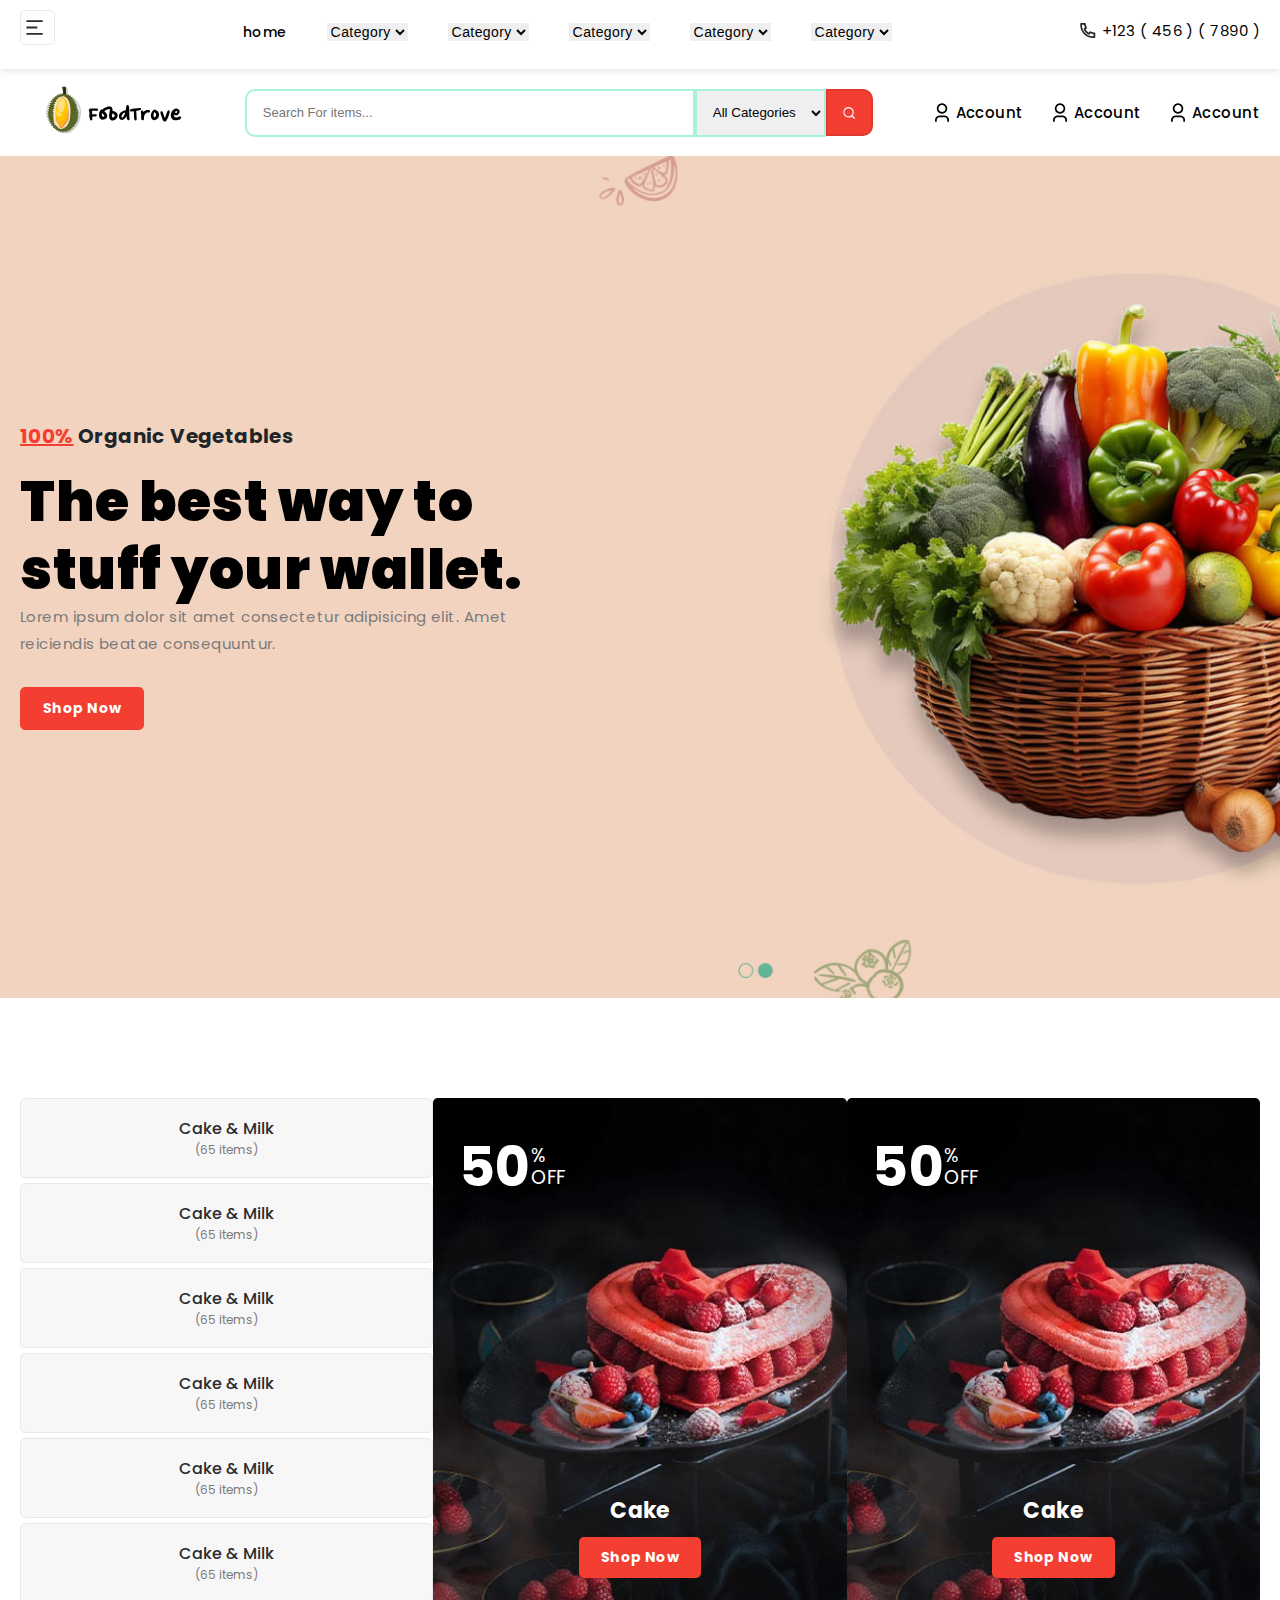
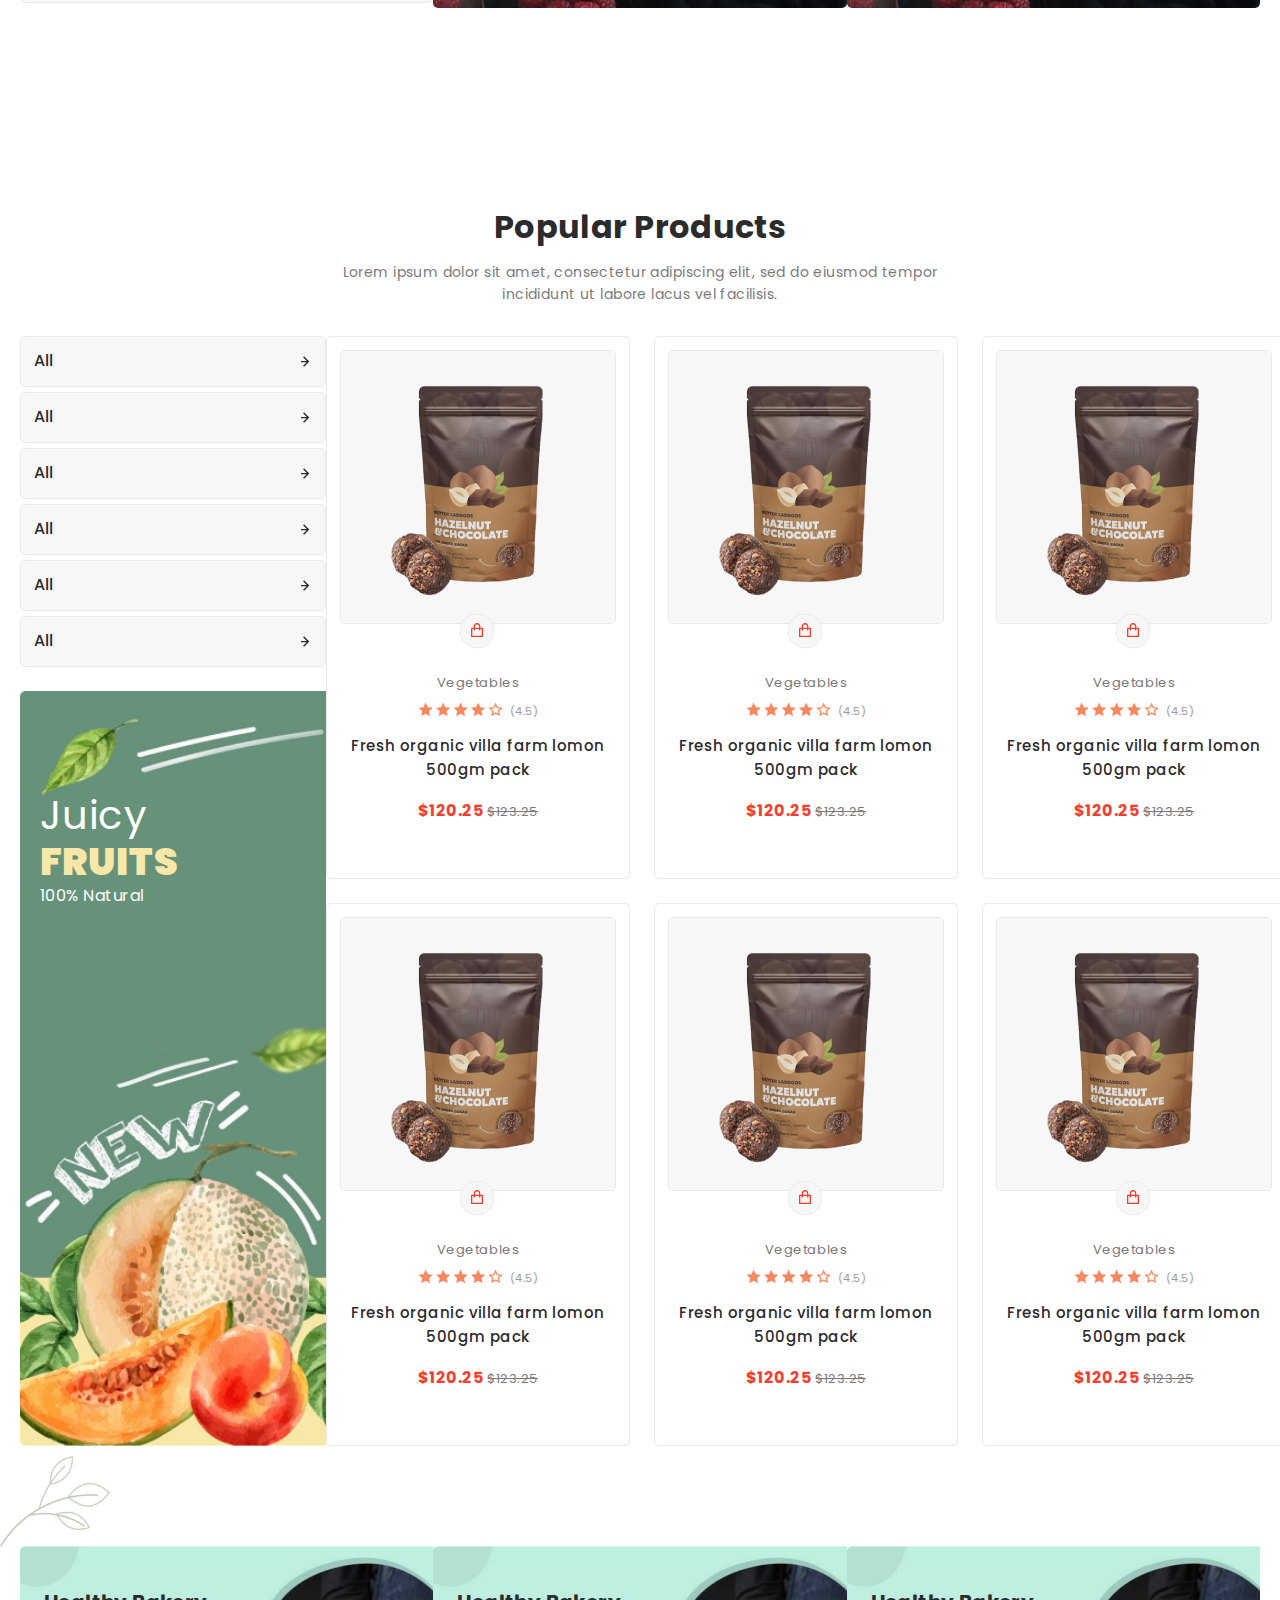
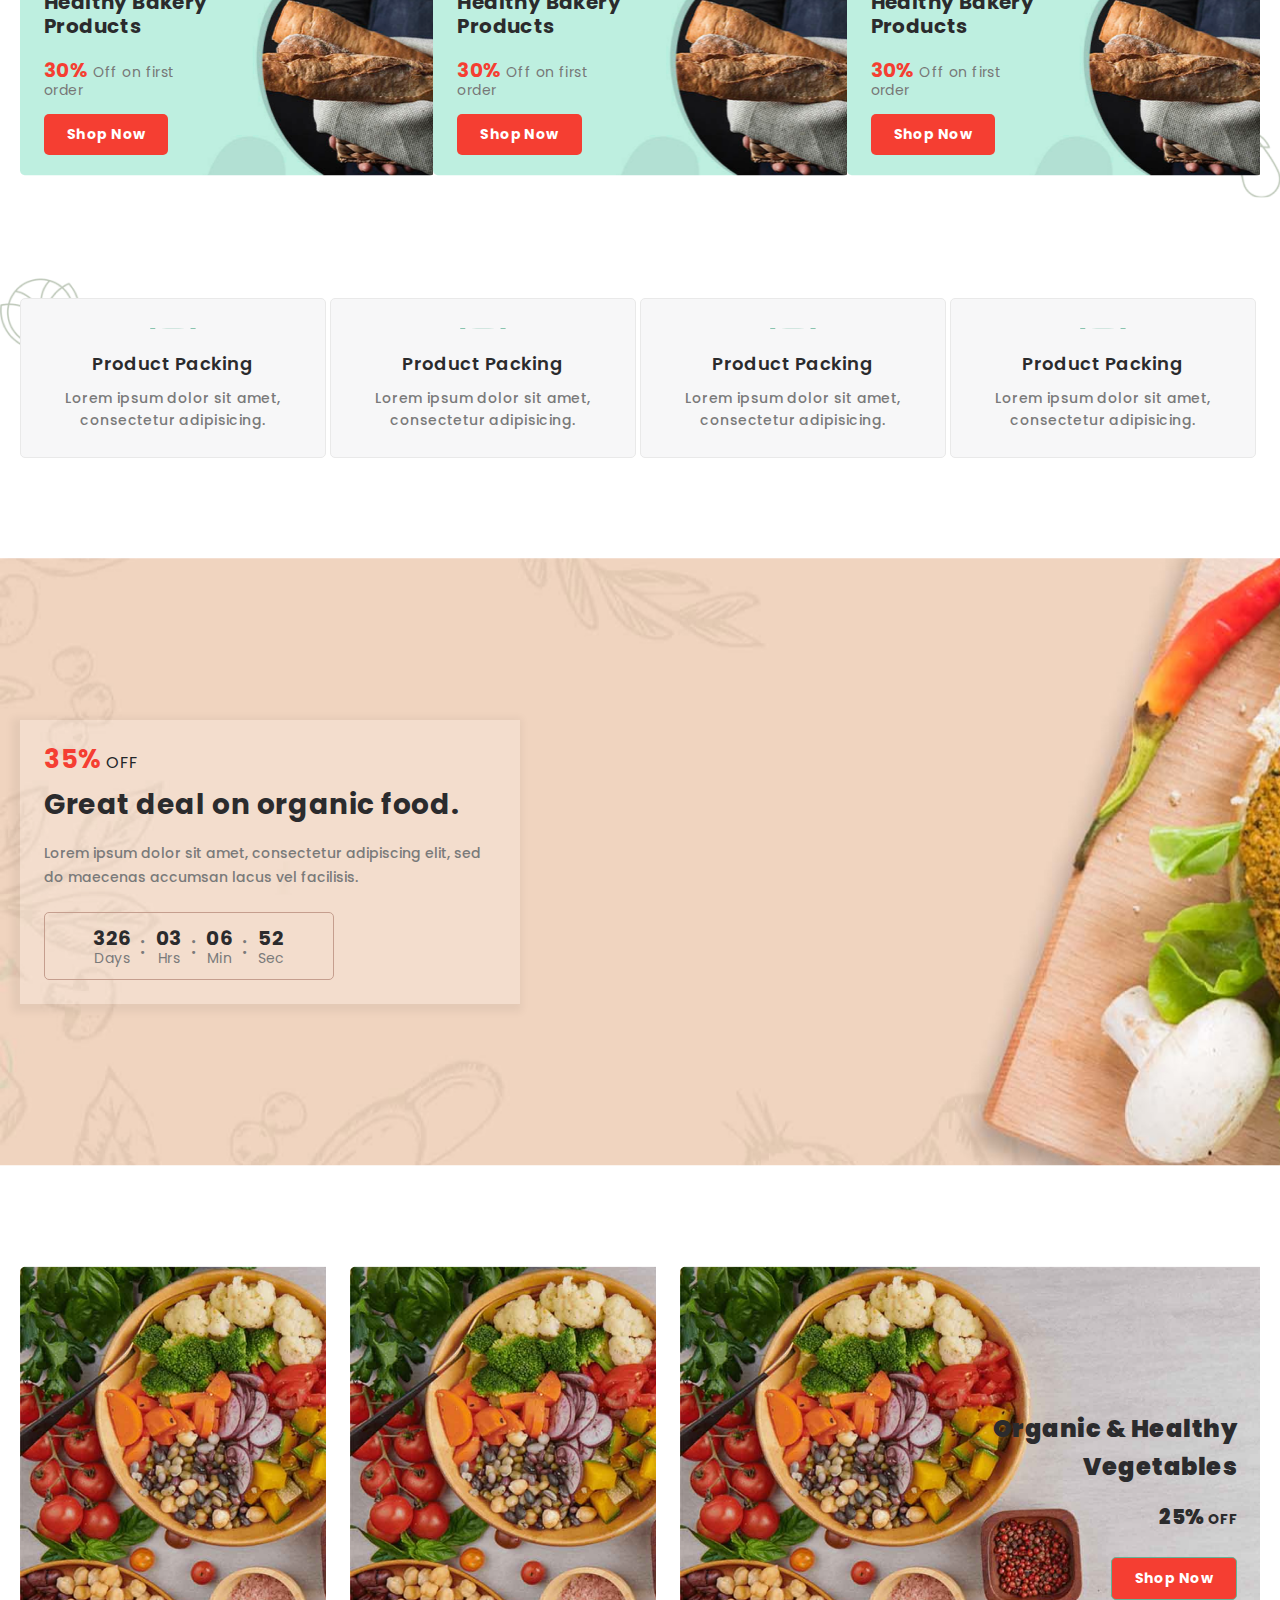
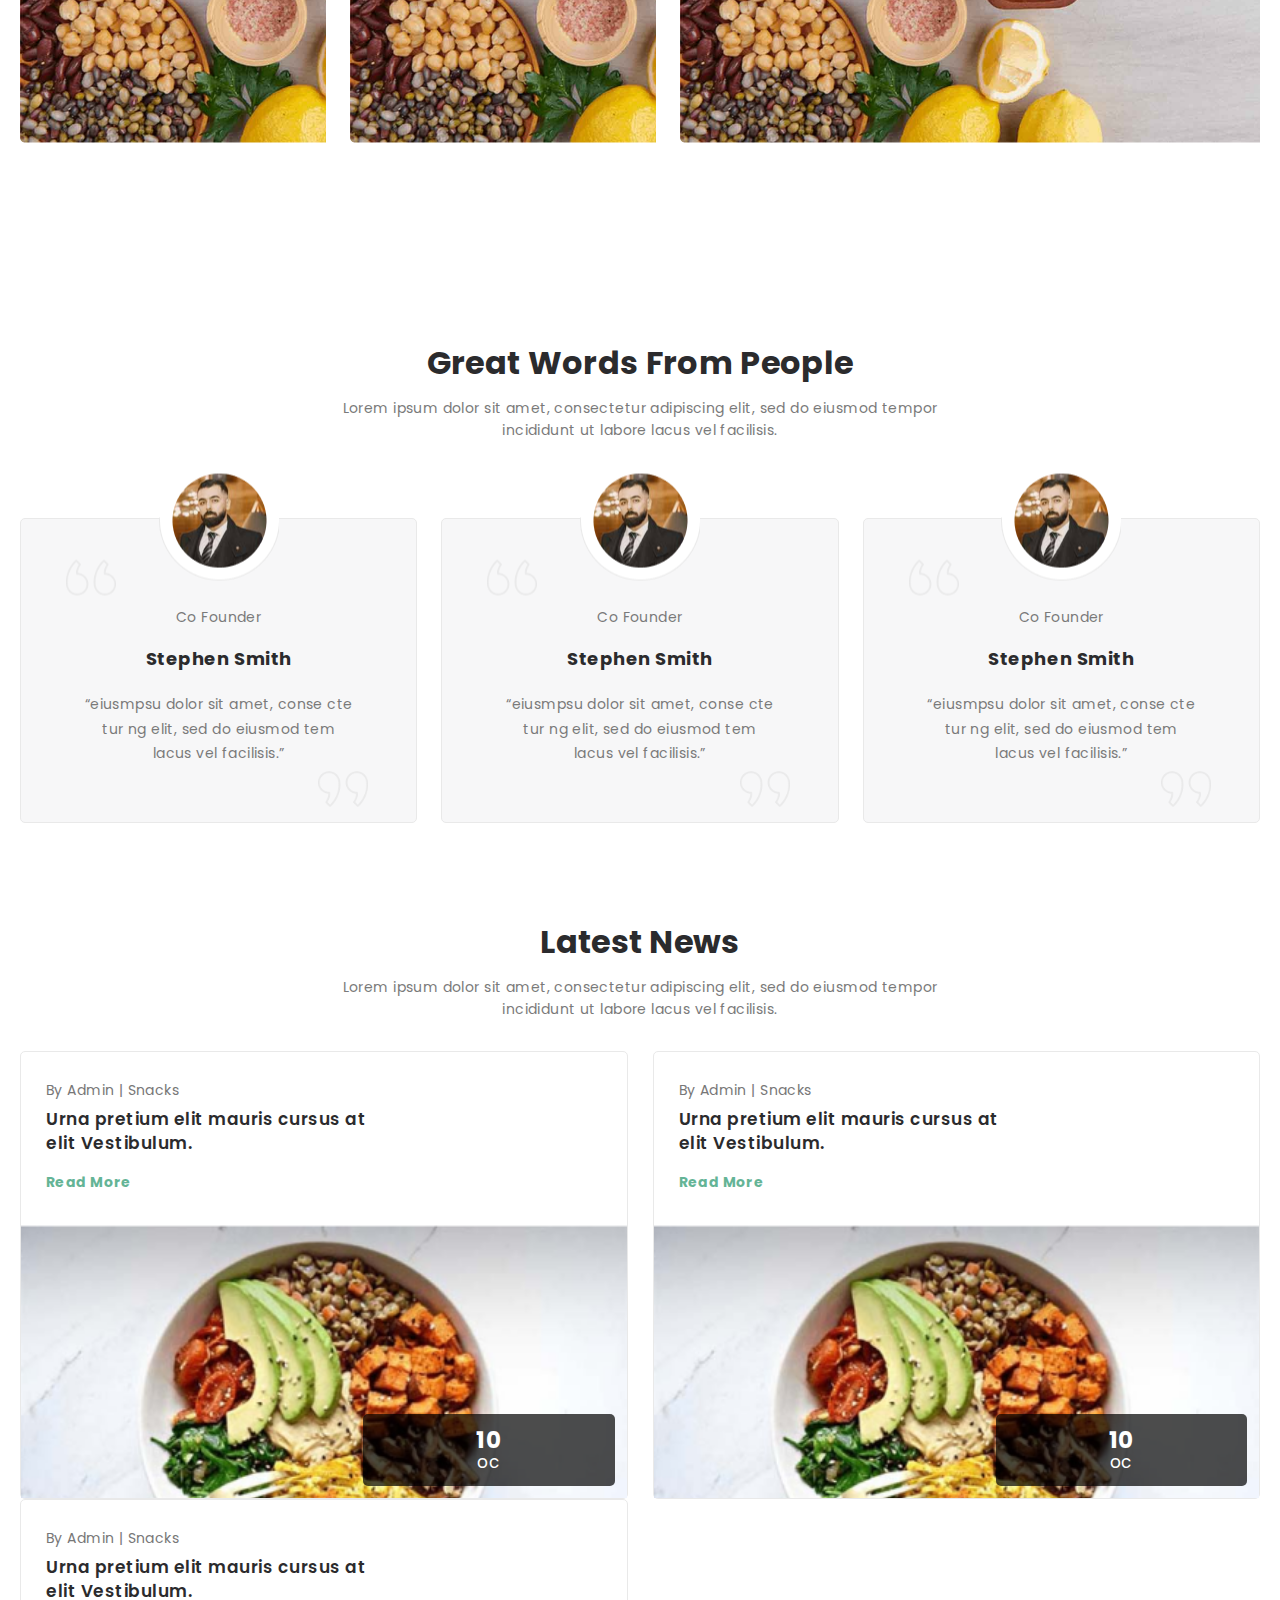
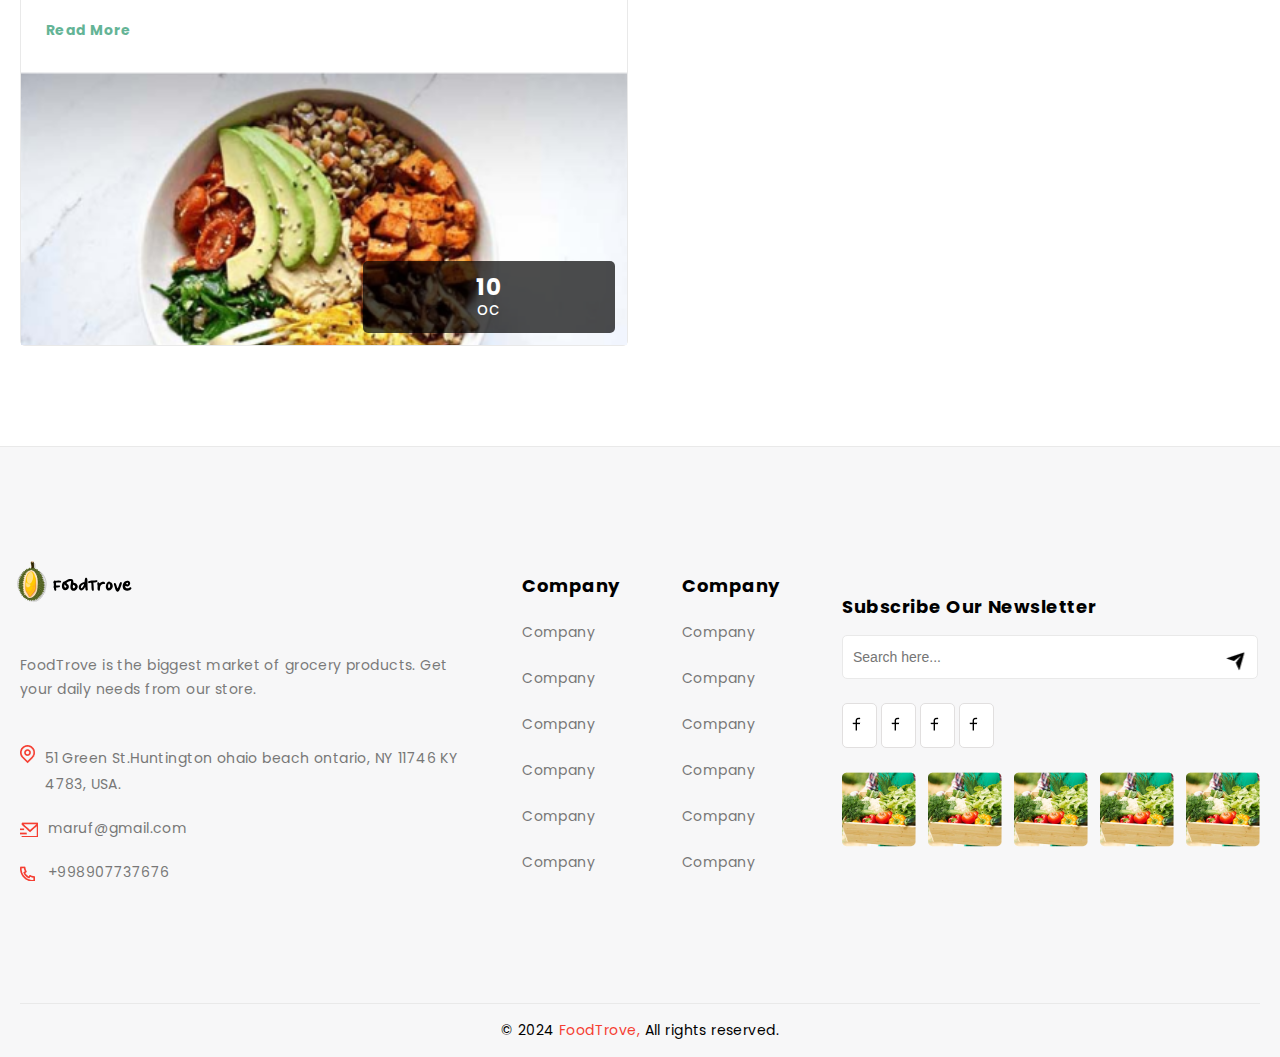
<file: index.html>
<!DOCTYPE html>
<html lang="en">

<head>
  <meta charset="UTF-8" />
  <meta name="viewport" content="width=device-width, initial-scale=1.0" />
  <link rel="stylesheet" href="https://necolas.github.io/normalize.css/8.0.1/normalize.css" />
  <link rel="stylesheet" href="./css/main.css" />
  <title>Document</title>
</head>

<body>

  <div class="wrapper">
    <header>

      <div class="main">
        <div class="container main__container">
          <div class=" main__block">
            <a href="#"><img src="./img/turtle.svg" alt="turle" class="main__turtle"></a>
            <nav>
              <ul class="main__list">
                <li class="main__item">
                  <a class="main__link" href="./index.html">home</a>
                </li>
                <li class="main__select">
                  <select class="select__main" name="category" id="category">
                    <option value="category">Category</option>
                  </select>
                </li>
                <li class="main__select">
                  <select class="select__main" name="category" id="category">
                    <option value="category">Category</option>
                  </select>
                </li>
                <li class="main__select">
                  <select class="select__main" name="category" id="category">
                    <option value="category">Category</option>
                  </select>
                </li>
                <li class="main__select">
                  <select class="select__main" name="category" id="category">
                    <option value="category">Category</option>
                  </select>
                </li>
                <li class="main__select">
                  <select class="select__main" name="category" id="category">
                    <option value="category">Category</option>
                  </select>
                </li>




              </ul>
            </nav>

            <a href="tel:+1234567890" class="main__phone">+123 ( 456 ) ( 7890 )</a>
          </div>
        </div>
      </div>


      <div class="main__top">
        <div class="container main__top__container ">
          <div class="main__top__bigblock">
            <img src="./img/logo.svg" alt="#" class="main__top__img">

            <div class="main__top__block">
              <div class="main__top__search">
                <form method="post" class="main__top_form">
                  <input class="input" id="search" name="input" placeholder="Search For items..."
                    aria-label="Search For items..." type="text">
                </form>
                <select class="main__top__select">
                  <option value="All Categories">All Categories</option>
                </select>
                <button class="main__top__btn">

                </button>

              </div>
            </div>

            <ul class="main__top__list">
              <li class="main__top__item">
                <a href="./page-2.html" class="main__top__link">Account</a>
              </li>
              <li class="main__top__item">
                <a href="#" class="main__top__link">Account</a>
              </li>
              <li class="main__top__item">
                <a href="#" class="main__top__link">Account</a>
              </li>
            </ul>
          </div>


        </div>
      </div>

    </header>

    <main>
      <section class="intro">
        <div class="container intro__container">

          <div class="intro__big__block">
            <h2 class="intro__title"> <span class="intro__red">100%</span> Organic Vegetables</h2>
            <h3 class="intro__subtitle">The best way to
              stuff your wallet.</h3>

            <p class="intro__text">Lorem ipsum dolor sit amet consectetur adipisicing elit. Amet
              reiciendis beatae consequuntur.</p>
            <a href="#" class="intro__btn">shop now</a>
          </div>

        </div>
      </section>

      <section class="cake">
        <div class="container cake__container ">

          <div class="cake__block">
            <ul class="cake__list">

              <li class="cake__item">
                <h2 class="cake__title">Cake & Milk</h2>
                <p class="cake__text">(65 items)</p>

              </li>
              <li class="cake__item">
                <h2 class="cake__title">Cake & Milk</h2>
                <p class="cake__text">(65 items)</p>

              </li>
              <li class="cake__item">
                <h2 class="cake__title">Cake & Milk</h2>
                <p class="cake__text">(65 items)</p>

              </li>
              <li class="cake__item">
                <h2 class="cake__title">Cake & Milk</h2>
                <p class="cake__text">(65 items)</p>

              </li>
              <li class="cake__item">
                <h2 class="cake__title">Cake & Milk</h2>
                <p class="cake__text">(65 items)</p>

              </li>
              <li class="cake__item">
                <h2 class="cake__title">Cake & Milk</h2>
                <p class="cake__text">(65 items)</p>

              </li>

            </ul>

            <div class="cake__img_block">
              <div class="hover__block">
                <div class="cake__price">
                  <h3 class="cake__number">50</h3>
                  <div class="cake__min_block">
                    <p class="cake__textt">%</p>
                    <p class="cake__present">OFF</p>
                  </div>
                </div>
              </div>

              <div class="cake__btn__block">
                <p class="cake__name">Cake</p>
                <a href="#" class="cake__btn">shop now</a>
              </div>
            </div>

            <div class="cake__img_block">
              <div class="cake__price">
                <h3 class="cake__number">50</h3>
                <div class="cake__min_block">
                  <p class="cake__textt">%</p>
                  <p class="cake__present">OFF</p>
                </div>
              </div>

              <div class="cake__btn__block">
                <p class="cake__name">Cake</p>
                <a href="#" class="cake__btn">shop now</a>
              </div>
            </div>



          </div>






        </div>
      </section>


      <section class="product">
        <div class="container  product__container">
          <h2 class="product__title">Popular Products
          </h2>
          <p class="product__text">Lorem ipsum dolor sit amet, consectetur adipiscing elit, sed do eiusmod tempor
            incididunt ut labore lacus vel facilisis.</p>


          <div class="product__big_blocks">
            <div class="product__left">
              <ul class="product__list">

                <li class="product__item">

                  <p class="product__textt">All</p>

                </li>
                <li class="product__item">

                  <p class="product__textt">All</p>

                </li>
                <li class="product__item">

                  <p class="product__textt">All</p>

                </li>
                <li class="product__item">

                  <p class="product__textt">All</p>

                </li>
                <li class="product__item">

                  <p class="product__textt">All</p>

                </li>
                <li class="product__item">

                  <p class="product__textt">All</p>

                </li>


              </ul>

              <div class="product__juicy">
                <p class="product__juicy_text">Juicy</p>
                <p class="product__juicy_textt">Fruits</p>
                <p class="product__juicy_texts">100% Natural</p>

              </div>
            </div>

            <ul class="product__card">
              <li class="product__card__item">

                <div class="product__image">
                  <img src="./img/cofee.png" alt="" class="product__img">
                </div>
                <div class="product__min_info_block">
                  <p class="product__infor__name">Vegetables</p>
                  <div class="product__information">

                    <p class="product__info__name">(4.5)</p>
                  </div>
                  <p class="product__des">Fresh organic villa farm lomon
                    500gm pack</p>

                  <div class="product__price_blockk">
                    <ins class="product__dollar">$120.25</ins>
                    <del class="product__sale">$123.25</del>
                  </div>

                </div>

              </li>
              <li class="product__card__item">

                <div class="product__image">
                  <img src="./img/cofee.png" alt="" class="product__img">
                </div>
                <div class="product__min_info_block">
                  <p class="product__infor__name">Vegetables</p>
                  <div class="product__information">

                    <p class="product__info__name">(4.5)</p>
                  </div>
                  <p class="product__des">Fresh organic villa farm lomon
                    500gm pack</p>

                  <div class="product__price_blockk">
                    <ins class="product__dollar">$120.25</ins>
                    <del class="product__sale">$123.25</del>
                  </div>

                </div>

              </li>
              <li class="product__card__item">

                <div class="product__image">
                  <img src="./img/cofee.png" alt="" class="product__img">
                </div>
                <div class="product__min_info_block">
                  <p class="product__infor__name">Vegetables</p>
                  <div class="product__information">

                    <p class="product__info__name">(4.5)</p>
                  </div>
                  <p class="product__des">Fresh organic villa farm lomon
                    500gm pack</p>

                  <div class="product__price_blockk">
                    <ins class="product__dollar">$120.25</ins>
                    <del class="product__sale">$123.25</del>
                  </div>

                </div>

              </li>
              <li class="product__card__item">

                <div class="product__image">
                  <img src="./img/cofee.png" alt="" class="product__img">
                </div>
                <div class="product__min_info_block">
                  <p class="product__infor__name">Vegetables</p>
                  <div class="product__information">

                    <p class="product__info__name">(4.5)</p>
                  </div>
                  <p class="product__des">Fresh organic villa farm lomon
                    500gm pack</p>

                  <div class="product__price_blockk">
                    <ins class="product__dollar">$120.25</ins>
                    <del class="product__sale">$123.25</del>
                  </div>

                </div>

              </li>
              <li class="product__card__item">

                <div class="product__image">
                  <img src="./img/cofee.png" alt="" class="product__img">
                </div>
                <div class="product__min_info_block">
                  <p class="product__infor__name">Vegetables</p>
                  <div class="product__information">

                    <p class="product__info__name">(4.5)</p>
                  </div>
                  <p class="product__des">Fresh organic villa farm lomon
                    500gm pack</p>

                  <div class="product__price_blockk">
                    <ins class="product__dollar">$120.25</ins>
                    <del class="product__sale">$123.25</del>
                  </div>

                </div>

              </li>
              <li class="product__card__item">

                <div class="product__image">
                  <img src="./img/cofee.png" alt="" class="product__img">
                </div>
                <div class="product__min_info_block">
                  <p class="product__infor__name">Vegetables</p>
                  <div class="product__information">

                    <p class="product__info__name">(4.5)</p>
                  </div>
                  <p class="product__des">Fresh organic villa farm lomon
                    500gm pack</p>

                  <div class="product__price_blockk">
                    <ins class="product__dollar">$120.25</ins>
                    <del class="product__sale">$123.25</del>
                  </div>

                </div>

              </li>
            </ul>
          </div>


        </div>
      </section>


      <section class="fresh">
        <div class="container fresh__container">
          <ul class="fresh__list">
            <li class="fresh__item">
              <h2 class="fresh__title">Healthy
                Bakery Products</h2>
              <p class="fresh__text"> <span class="fresh__number">30%</span> Off on first order</p>
              <a href="#" class="fresh__btn">Shop Now</a>
            </li>
            <li class="fresh__item">
              <h2 class="fresh__title">Healthy
                Bakery Products</h2>
              <p class="fresh__text"> <span class="fresh__number">30%</span> Off on first order</p>
              <a href="#" class="fresh__btn">Shop Now</a>
            </li>
            <li class="fresh__item">
              <h2 class="fresh__title">Healthy
                Bakery Products</h2>
              <p class="fresh__text"> <span class="fresh__number">30%</span> Off on first order</p>
              <a href="#" class="fresh__btn">Shop Now</a>
            </li>
          </ul>



        </div>
      </section>

      <section class="support">
        <div class="container   support__container">
          <ul class="fresh__lists">
            <li class="fresh__items">
              <h3 class="fresh__subtitle">Product Packing</h3>
              <p class="fresh__des">Lorem ipsum dolor sit amet,
                consectetur adipisicing.</p>

            </li>
            <li class="fresh__items">
              <h3 class="fresh__subtitle">Product Packing</h3>
              <p class="fresh__des">Lorem ipsum dolor sit amet,
                consectetur adipisicing.</p>

            </li>
            <li class="fresh__items">
              <h3 class="fresh__subtitle">Product Packing</h3>
              <p class="fresh__des">Lorem ipsum dolor sit amet,
                consectetur adipisicing.</p>

            </li>
            <li class="fresh__items">
              <h3 class="fresh__subtitle">Product Packing</h3>
              <p class="fresh__des">Lorem ipsum dolor sit amet,
                consectetur adipisicing.</p>

            </li>

          </ul>
        </div>
      </section>


      <section class="food">
        <div class="container  food__container">
          <ul class="food__list">
            <li class="food__item">
              <p class="food__present">
                <span class="food__number">35%</span>
                OFF
              </p>
              <h2 class="food__title">
                Great deal on organic food.
              </h2>

              <p class="food__text">
                Lorem ipsum dolor sit amet, consectetur adipiscing elit, sed
                do maecenas accumsan lacus vel facilisis.
              </p>



              <div class="food__bottom__block">
                <div class="food__min_block">
                  <div class="food__time__block">
                    <p class="food__number__days">326</p>
                    <p class="food__days">Days</p>


                  </div>
                  <p class="food__week">:</p>
                </div>
                <div class="food__min_block">
                  <div class="food__time__block">
                    <p class="food__number__days">03</p>
                    <p class="food__days">Hrs</p>


                  </div>
                  <p class="food__week">:</p>
                </div>
                <div class="food__min_block">
                  <div class="food__time__block">
                    <p class="food__number__days">06</p>
                    <p class="food__days">Min</p>


                  </div>
                  <p class="food__week">:</p>
                </div>
                <div class="food__min_block">
                  <div class="food__time__block">
                    <p class="food__number__days">52</p>
                    <p class="food__days">Sec</p>


                  </div>

                </div>


              </div>
            </li>
          </ul>


        </div>
      </section>


      <section class="organic">
        <div class="container organic__container">
          <ul class="organic__list">
            <li class="organic__itemm">

            </li>
            <li class="organic__itemm">

            </li>

            <li class="organic__item">
              <div class="organic__content">

                <h2 class="organic__title">Organic & Healthy
                  Vegetables</h2>

                <p class="organic__text"> <span class="organic__number">25%</span> OFF </p>
                <a href="#" class="organic__btn">Shop Now</a>

              </div>

            </li>
          </ul>
        </div>
      </section>


      <section class="great">
        <div class="container  great__container">
          <h2 class="great__title">
            Great Words From People
          </h2>

          <p class="great__text">Lorem ipsum dolor sit amet, consectetur adipiscing elit, sed do eiusmod tempor
            incididunt ut labore lacus vel facilisis.</p>


          <ul class="great__list">
            <li class="great__item">
              <div class="great__content">
                <p class="great__special">Co Founder</p>
                <h3 class="great__subtitle">
                  Stephen Smith
                </h3>

                <p class="great__des">
                  “eiusmpsu dolor sit amet, conse cte tur
                  ng elit, sed do eiusmod tem lacus vel
                  facilisis.”
                </p>
              </div>



            </li>
            <li class="great__item">
              <div class="great__content">
                <p class="great__special">Co Founder</p>
                <h3 class="great__subtitle">
                  Stephen Smith
                </h3>

                <p class="great__des">
                  “eiusmpsu dolor sit amet, conse cte tur
                  ng elit, sed do eiusmod tem lacus vel
                  facilisis.”
                </p>
              </div>



            </li>
            <li class="great__item">
              <div class="great__content">
                <p class="great__special">Co Founder</p>
                <h3 class="great__subtitle">
                  Stephen Smith
                </h3>

                <p class="great__des">
                  “eiusmpsu dolor sit amet, conse cte tur
                  ng elit, sed do eiusmod tem lacus vel
                  facilisis.”
                </p>
              </div>



            </li>
          </ul>
        </div>
      </section>

      <section class="news">
        <div class="container  news__container">
          <h2 class="news__title">Latest News</h2>
          <p class="news__text">Lorem ipsum dolor sit amet, consectetur adipiscing elit, sed do eiusmod tempor
            incididunt ut labore lacus vel facilisis.</p>



          <ul class="news__list">
            <li class="news__item">
              <div class="news__content">
                <p class="news__admin">By Admin | Snacks</p>
                <h3 class="news__subtitle">Urna pretium elit mauris cursus at elit
                  Vestibulum.</h3>

                <p class="news__des">
                  Read More
                </p>
              </div>

              <div class="news__img">

                <div class="news__img__text">
                  <p class="news__date">10</p>
                  <p class="news__datee">oc</p>
                </div>
              </div>


            </li>
            <li class="news__item">
              <div class="news__content">
                <p class="news__admin">By Admin | Snacks</p>
                <h3 class="news__subtitle">Urna pretium elit mauris cursus at elit
                  Vestibulum.</h3>

                <p class="news__des">
                  Read More
                </p>
              </div>

              <div class="news__img">

                <div class="news__img__text">
                  <p class="news__date">10</p>
                  <p class="news__datee">oc</p>
                </div>
              </div>


            </li>
            <li class="news__item">
              <div class="news__content">
                <p class="news__admin">By Admin | Snacks</p>
                <h3 class="news__subtitle">Urna pretium elit mauris cursus at elit
                  Vestibulum.</h3>

                <p class="news__des">
                  Read More
                </p>
              </div>

              <div class="news__img">

                <div class="news__img__text">
                  <p class="news__date">10</p>
                  <p class="news__datee">oc</p>
                </div>
              </div>


            </li>
          </ul>

        </div>
      </section>








    </main>
  </div>

  <footer class="footer">
    <div class="container  footer__container">

      <div class="footer__big__block">
        <div class="footer__block">
          <a href="#" class="footer__logo">
            <img src="./img/logo.svg" alt="logo" class="footer__img">
            <ul class="footer__list">
              <li class="footer__item">
                <p class="footer__text">
                  FoodTrove is the biggest market of grocery products. Get your daily needs from our store.
                </p>

              </li>
              <li class="footer__item">
                <a href="https://www.google.com/maps/search/51+Green+St.Huntington+ohaio+beach+ontario,+NY+11746+KY+4783,+USA./@47.1474584,-94.8232686,5z/data=!3m1!4b1?hl=ru-KG&entry=ttu"
                  class="footer__link">51 Green St.Huntington ohaio beach ontario, NY
                  11746 KY 4783, USA.</a>

              </li>
              <li class="footer__item">
                <a href="mailto:maruf@gmail.com" class="footer__linkk">maruf@gmail.com</a>

              </li>
              <li class="footer__item">
                <a href="tel:998907737676" class="footer__linkkk">+998907737676</a>

              </li>

            </ul>
          </a>
        </div>

        <ul class="footer__company">
          <li class="footer__company_item">
            <a href="#" class="footer__company__linkk">Company</a>
          </li>
          <li class="footer__company_item">
            <a href="#" class="footer__company__link">Company</a>
          </li>
          <li class="footer__company_item">
            <a href="#" class="footer__company__link">Company</a>
          </li>
          <li class="footer__company_item">
            <a href="#" class="footer__company__link">Company</a>
          </li>
          <li class="footer__company_item">
            <a href="#" class="footer__company__link">Company</a>
          </li>
          <li class="footer__company_item">
            <a href="#" class="footer__company__link">Company</a>
          </li>
          <li class="footer__company_item">
            <a href="#" class="footer__company__link">Company</a>
          </li>

        </ul>
        <ul class="footer__company">
          <li class="footer__company_item">
            <a href="#" class="footer__company__linkk">Company</a>
          </li>
          <li class="footer__company_item">
            <a href="#" class="footer__company__link">Company</a>
          </li>
          <li class="footer__company_item">
            <a href="#" class="footer__company__link">Company</a>
          </li>
          <li class="footer__company_item">
            <a href="#" class="footer__company__link">Company</a>
          </li>
          <li class="footer__company_item">
            <a href="#" class="footer__company__link">Company</a>
          </li>
          <li class="footer__company_item">
            <a href="#" class="footer__company__link">Company</a>
          </li>
          <li class="footer__company_item">
            <a href="#" class="footer__company__link">Company</a>
          </li>

        </ul>

        <div class="footer__searcch">
          <p class="foooter__search__title">Subscribe Our Newsletter
          </p>

          <form class="footer__form" method="post">
            <input class="footer__input" id="search" name="search" placeholder="Search here..."
              aria-label="Search here..." type="text">
          </form>

          <ul class="footer__social__list">
            <li class="footer__social__item">
              <a href="" class="footer__social__link">
                <img src="./img/footer/feacbook.png" alt="facebook" class="footer__image">

              </a>
            </li>
            <li class="footer__social__item">
              <a href="" class="footer__social__link">
                <img src="./img/footer/feacbook.png" alt="facebook" class="footer__image">

              </a>
            </li>
            <li class="footer__social__item">
              <a href="" class="footer__social__link">
                <img src="./img/footer/feacbook.png" alt="facebook" class="footer__image">

              </a>
            </li>
            <li class="footer__social__item">
              <a href="" class="footer__social__link">
                <img src="./img/footer/feacbook.png" alt="facebook" class="footer__image">

              </a>
            </li>

          </ul>


          <ul class="footer__social__lists">
            <li class="footer__social__item">

              <img src="./img/footer/footer-10.png" alt="image" class="footer__image">

              </a>
            </li>
            <li class="footer__social__item">

              <img src="./img/footer/footer-10.png" alt="image" class="footer__image">

              </a>
            </li>
            <li class="footer__social__item">

              <img src="./img/footer/footer-10.png" alt="image" class="footer__image">

              </a>
            </li>
            <li class="footer__social__item">

              <img src="./img/footer/footer-10.png" alt="image" class="footer__image">

              </a>
            </li>
            <li class="footer__social__item">

              <img src="./img/footer/footer-10.png" alt="image" class="footer__image">

              </a>
            </li>




          </ul>
        </div>



      </div>



      <div class="footer__end_block">
        <p class="footer__all">© 2024
          <span class="footer__red"> FoodTrove,</span> All rights reserved.
        </p>
      </div>

    </div>
  </footer>

</body>

</html>
</file>
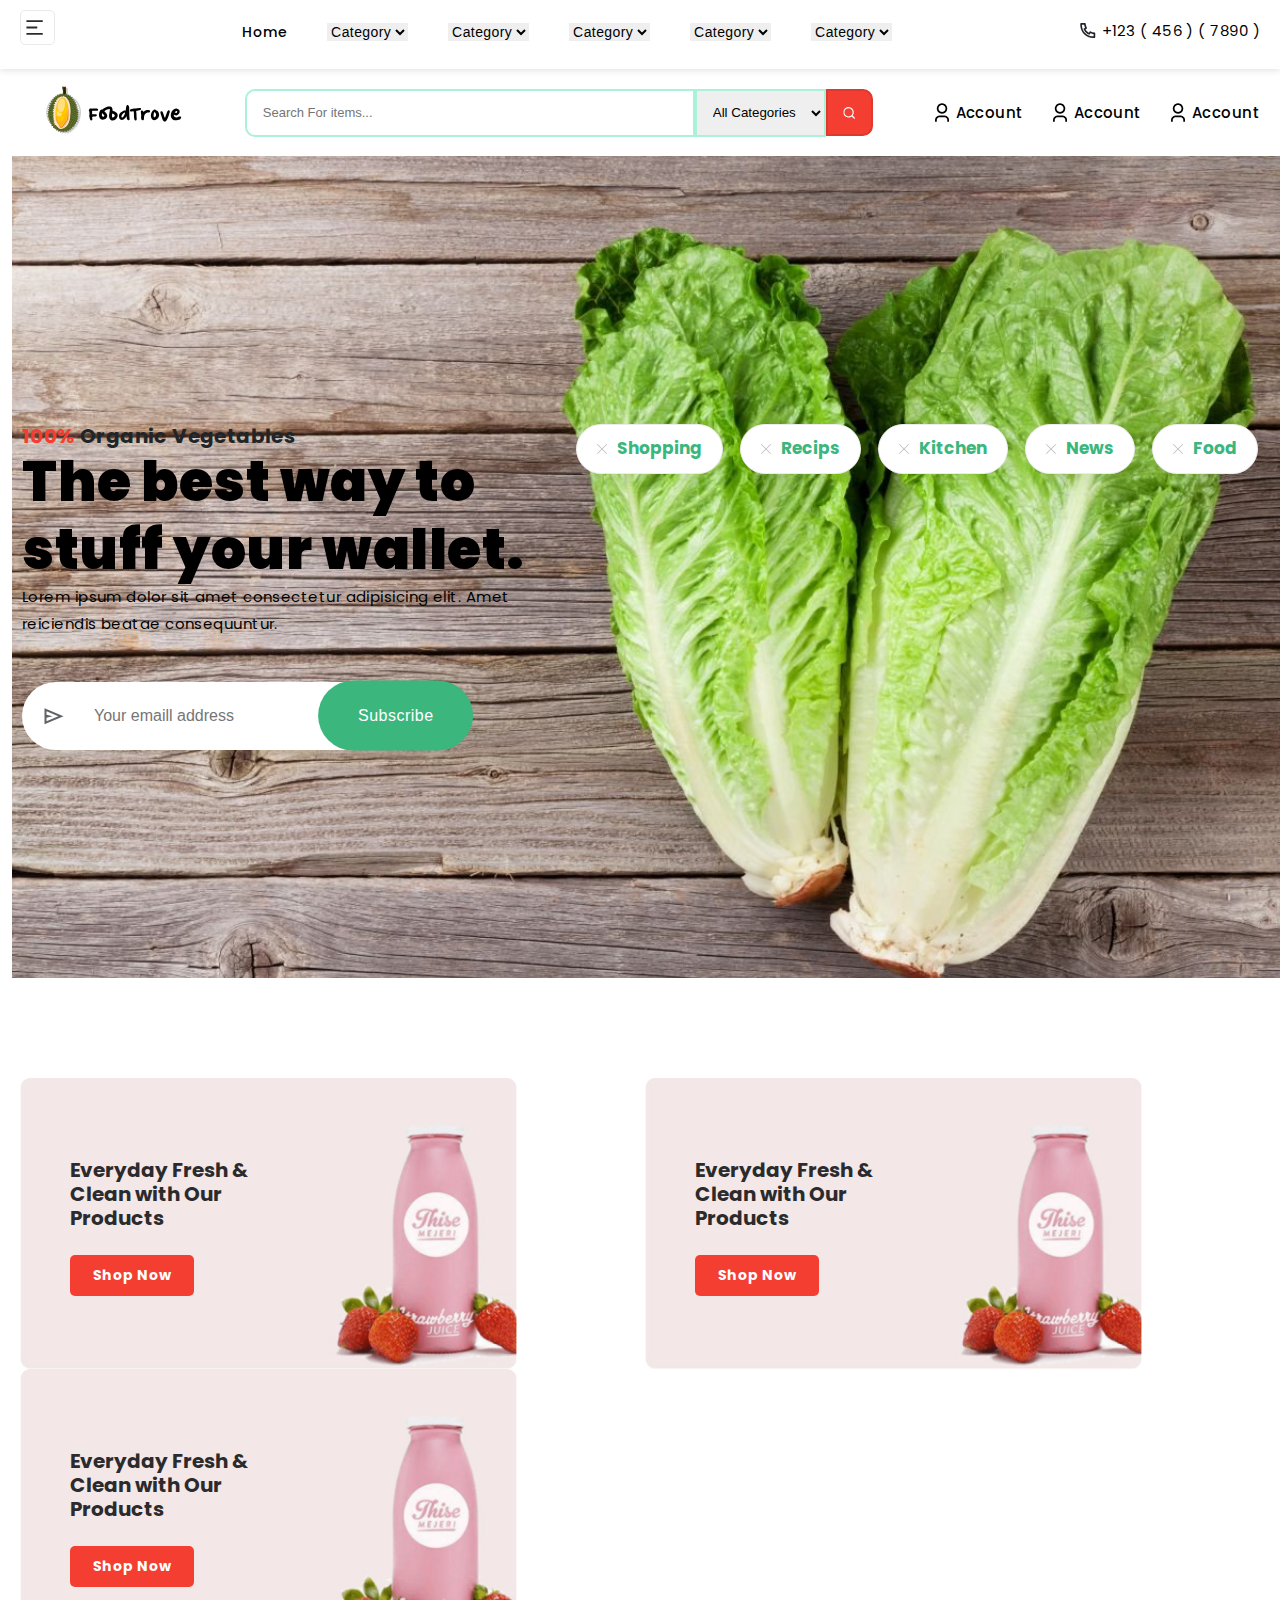
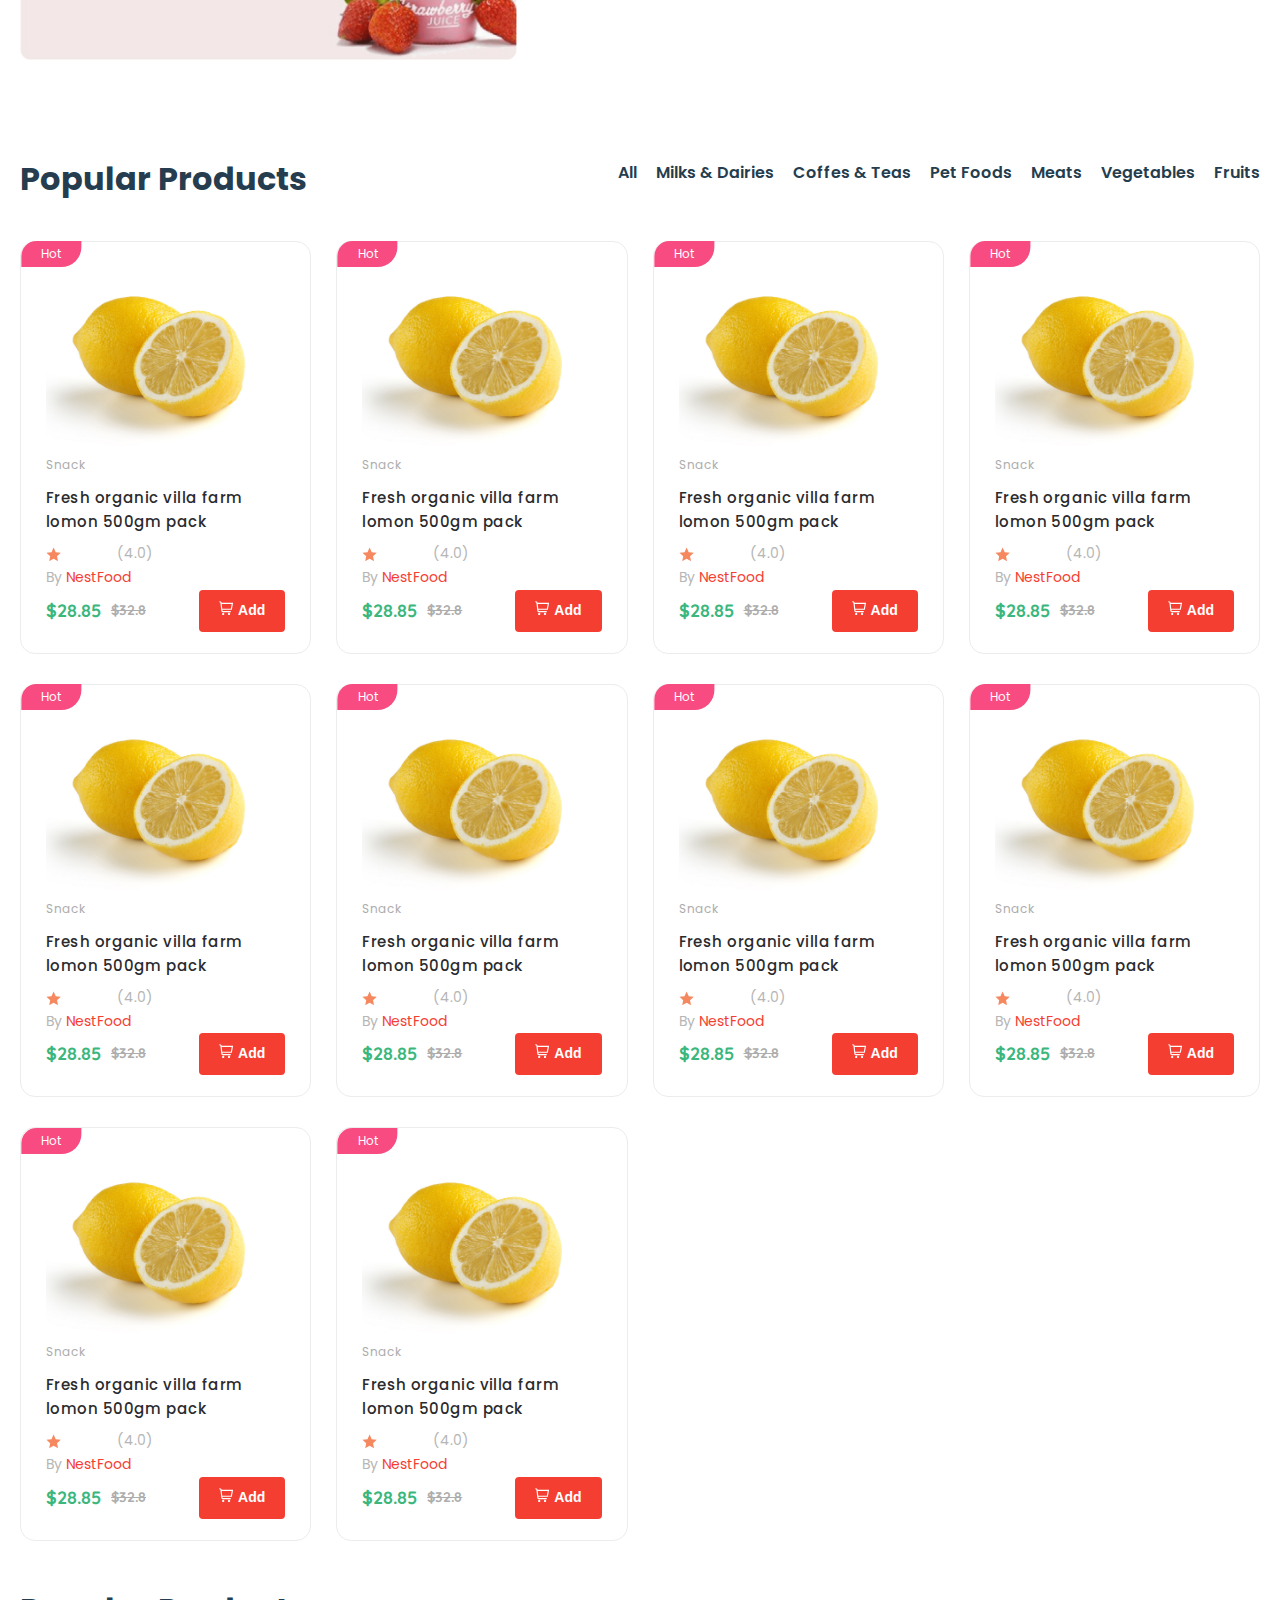
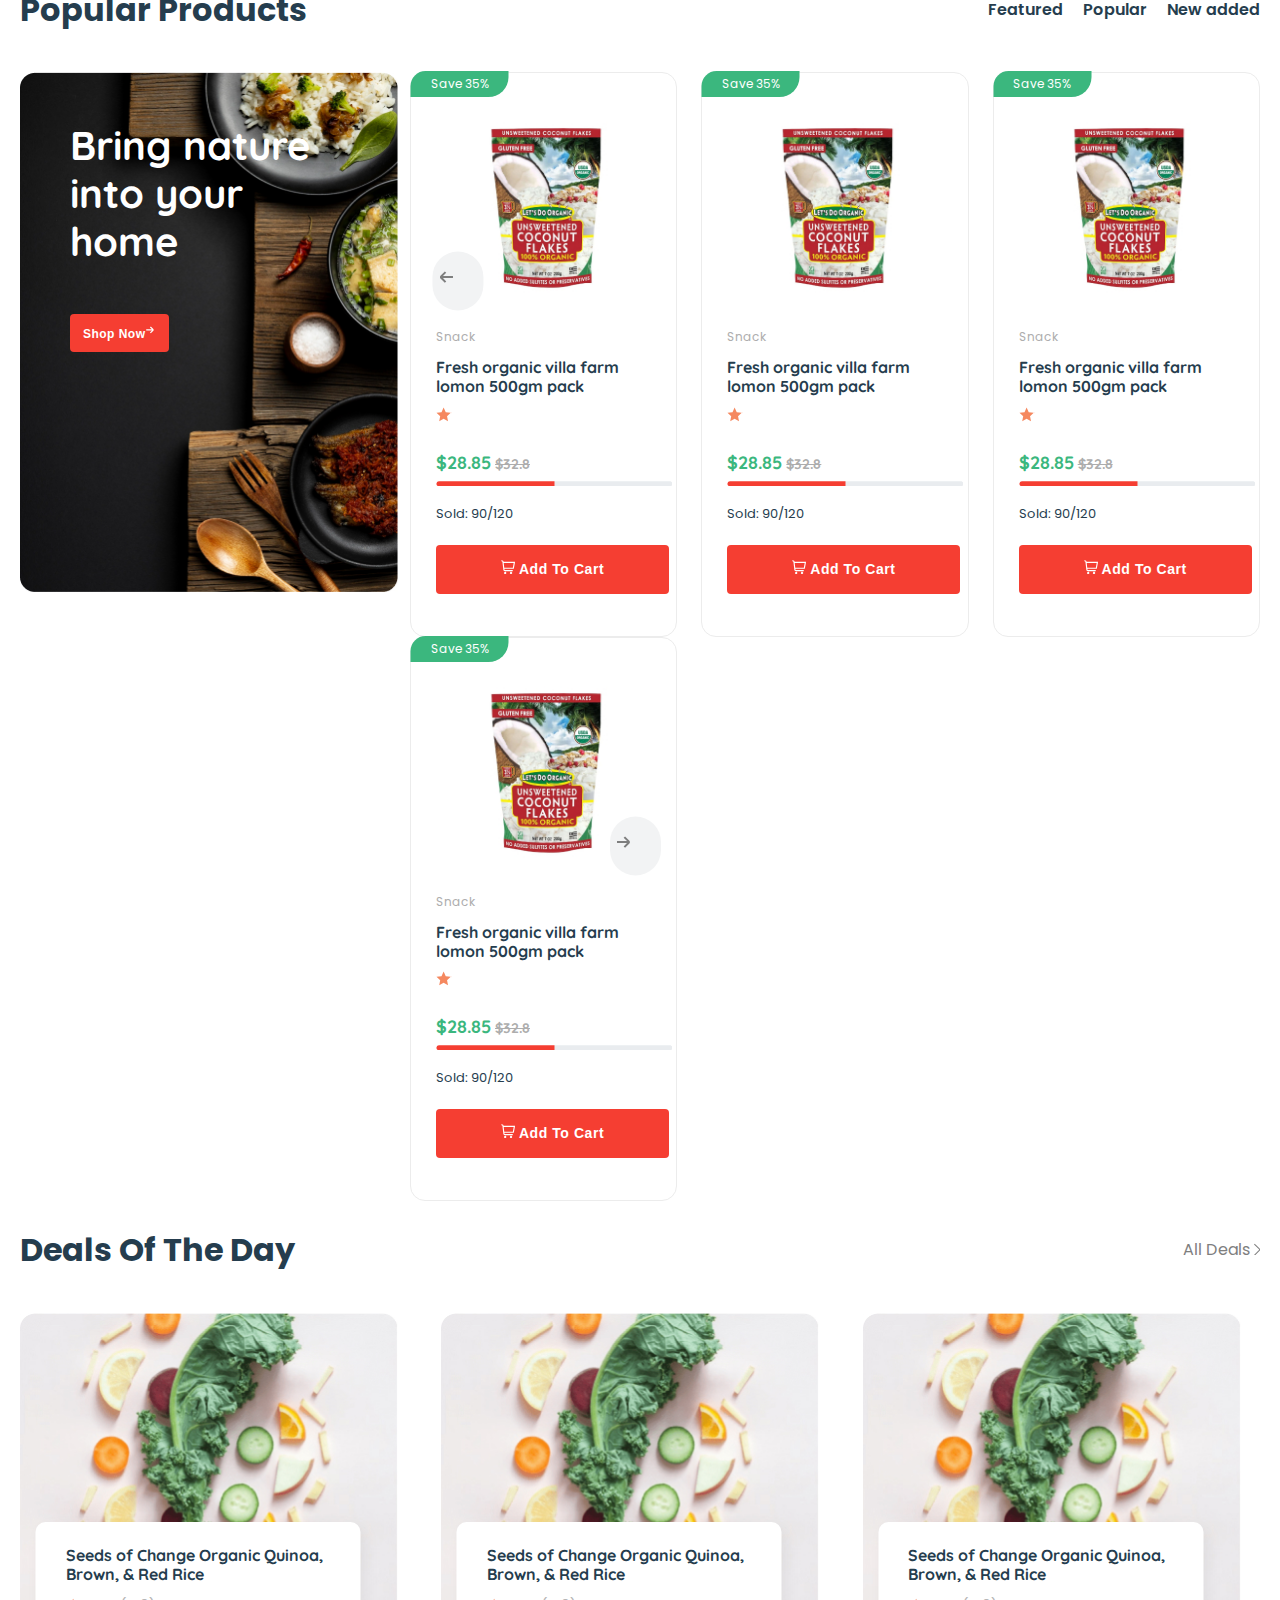
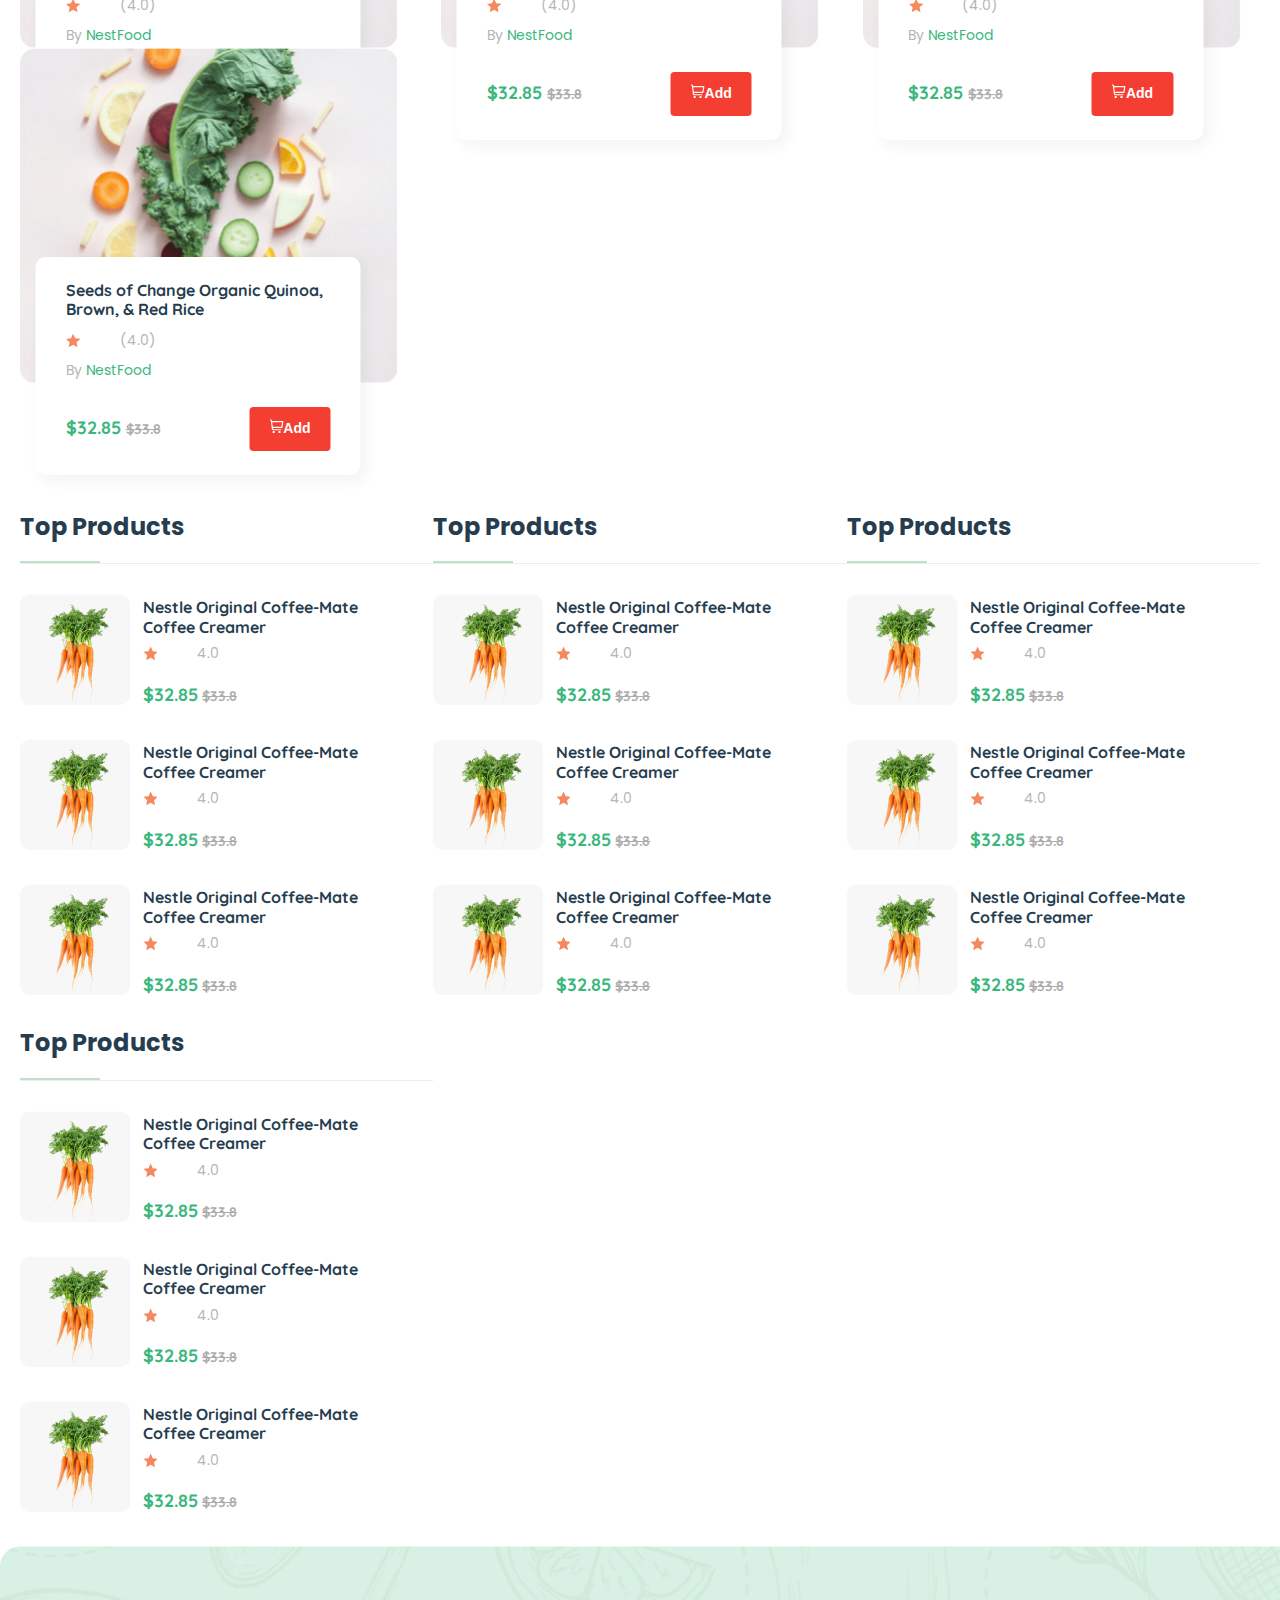
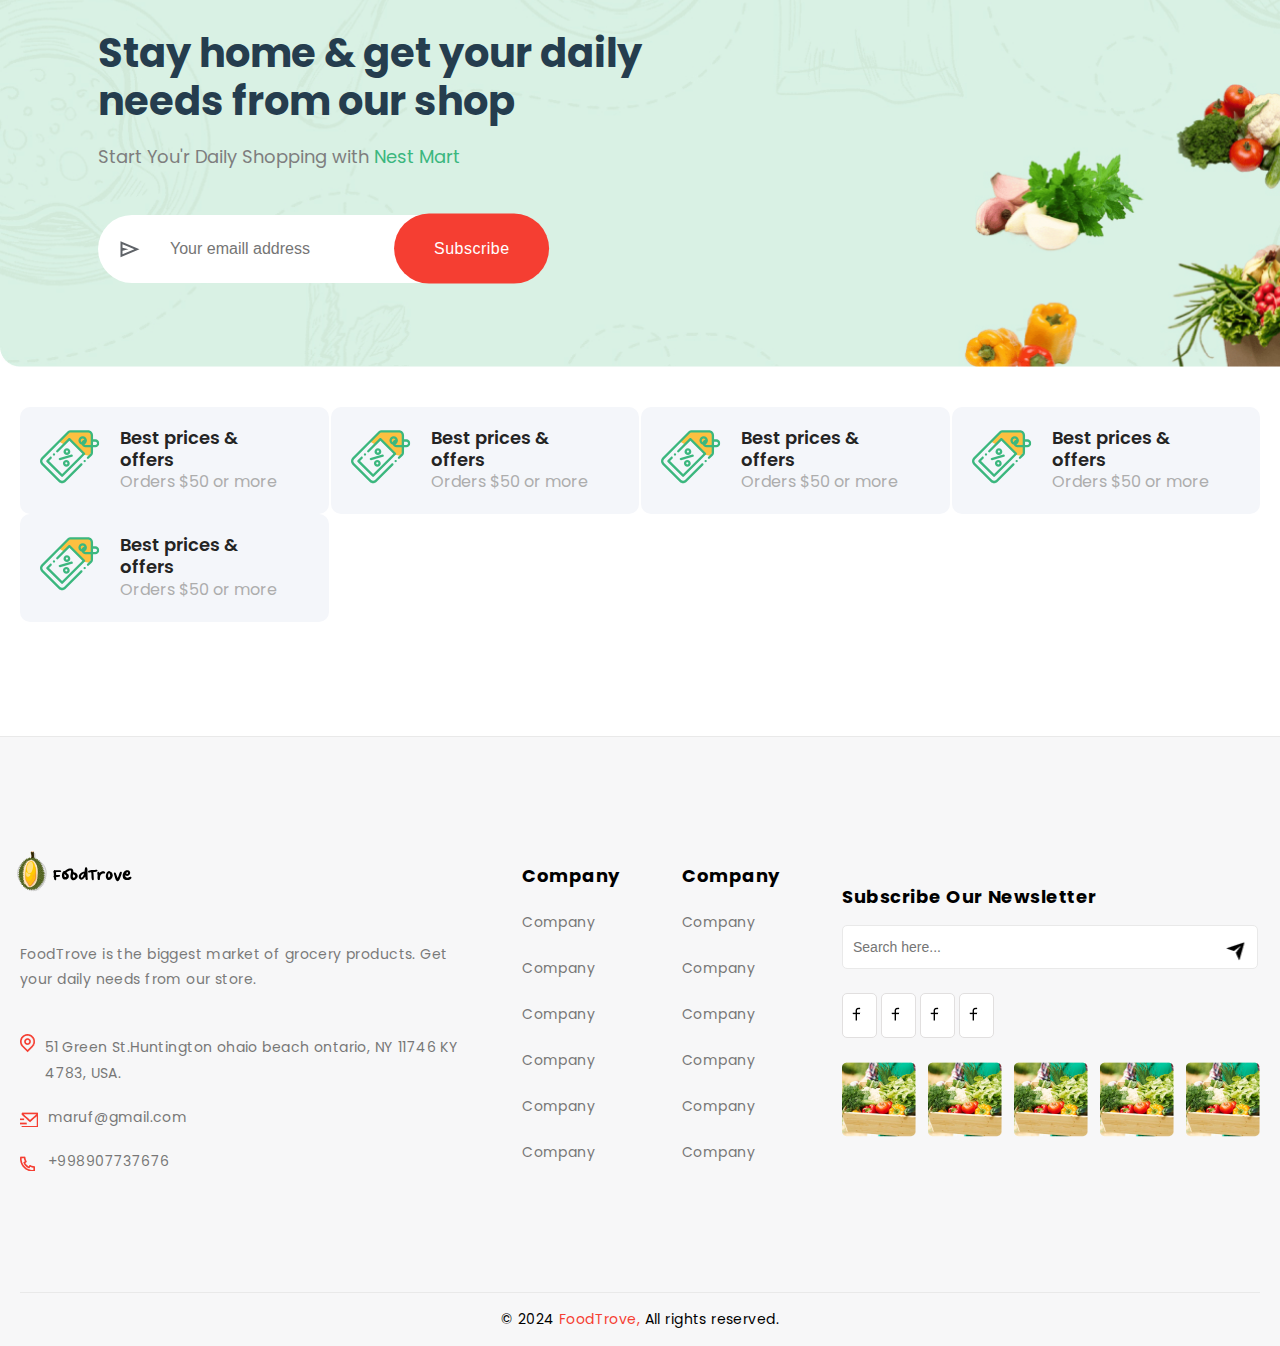
<file: page-2.html>
<!DOCTYPE html>
<html lang="en">

<head>
    <meta charset="UTF-8" />
    <meta name="viewport" content="width=device-width, initial-scale=1.0" />
    <link rel="stylesheet" href="https://necolas.github.io/normalize.css/8.0.1/normalize.css" />
    <link rel="stylesheet" href="./css/main.css" />
    <title>Document</title>
</head>
<div class="wrapper">
    <header>

        <div class="main">
            <div class="container main__container">
                <div class=" main__block">
                    <a href="#"><img src="./img/turtle.svg" alt="turle" class="main__turtle"></a>
                    <nav>
                        <ul class="main__list">
                            <li class="main__item">
                                <a class="main__link" href="./page-2.html">Home</a>
                            </li>
                            <li class="main__select">
                                <select class="select__main" name="category" id="category">
                                    <option value="category">Category</option>
                                </select>
                            </li>
                            <li class="main__select">
                                <select class="select__main" name="category" id="category">
                                    <option value="category">Category</option>
                                </select>
                            </li>
                            <li class="main__select">
                                <select class="select__main" name="category" id="category">
                                    <option value="category">Category</option>
                                </select>
                            </li>
                            <li class="main__select">
                                <select class="select__main" name="category" id="category">
                                    <option value="category">Category</option>
                                </select>
                            </li>
                            <li class="main__select">
                                <select class="select__main" name="category" id="category">
                                    <option value="category">Category</option>
                                </select>
                            </li>




                        </ul>
                    </nav>

                    <a href="tel:+1234567890" class="main__phone">+123 ( 456 ) ( 7890 )</a>
                </div>
            </div>
        </div>


        <div class="main__top">
            <div class="container main__top__container ">
                <div class="main__top__bigblock">
                    <img src="./img/logo.svg" alt="#" class="main__top__img">

                    <div class="main__top__block">
                        <div class="main__top__search">
                            <form method="post" class="main__top_form">
                                <input class="input" id="search" name="input" placeholder="Search For items..."
                                    aria-label="Search For items..." type="text">
                            </form>
                            <select class="main__top__select">
                                <option value="All Categories">All Categories</option>
                            </select>
                            <button class="main__top__btn">

                            </button>

                        </div>
                    </div>

                    <ul class="main__top__list">
                        <li class="main__top__item">
                            <a href="#" class="main__top__link">Account</a>
                        </li>
                        <li class="main__top__item">
                            <a href="#" class="main__top__link">Account</a>
                        </li>
                        <li class="main__top__item">
                            <a href="#" class="main__top__link">Account</a>
                        </li>
                    </ul>
                </div>


            </div>
        </div>

    </header>


    <main>

        <section class="hero">
            <div class="container-sm hero__container">


                <div class="hero__big__block">
                    <div class="hero_block">
                        <div class="hero__content">
                            <div class="hero__way__block">
                                <p class="hero__des">
                                    <span class="the__number"> 100%</span>

                                    Organic Vegetables

                                </p>
                                <h2 class="hero__title">
                                    The best way to
                                    stuff your wallet.

                                </h2>

                                <p class="hero__text">Lorem ipsum dolor sit amet consectetur adipisicing elit. Amet
                                    reiciendis beatae consequuntur.</p>
                            </div>
                        </div>

                        <div class="hero__send">
                            <form method="post" class="hero__form">
                                <input class="hero__input" type="text" name="send" id="meseng"
                                    placeholder="Your emaill address  " aria-label="Your emaill address ">
                                <button class="input__btn ">Subscribe</button>

                            </form>
                        </div>
                    </div>


                    <div class="hero__button_block">
                        <ul class="hero__list">
                            <li class="hero__item">
                                <a href="#" class="hero__link">Shopping

                                </a>
                            </li>
                            <li class="hero__item">
                                <a href="#" class="hero__link">Recips

                                </a>
                            </li>
                            <li class="hero__item">
                                <a href="#" class="hero__link">Kitchen

                                </a>
                            </li>
                            <li class="hero__item">
                                <a href="#" class="hero__link">News

                                </a>
                            </li>
                            <li class="hero__item">
                                <a href="#" class="hero__link">Food

                                </a>
                            </li>
                        </ul>
                    </div>

                </div>









            </div>
        </section>

        <section class="clean">
            <div class="container-sm fresh__container">
                <ul class="clean__list">
                    <li class="clean__item">
                        <h2 class="clean__title">Everyday Fresh &
                            Clean with Our
                            Products</h2>

                        <a href="#" class="clean__btn">Shop Now</a>
                    </li>
                    <li class="clean__item">
                        <h2 class="clean__title">Everyday Fresh &
                            Clean with Our
                            Products</h2>

                        <a href="#" class="clean__btn">Shop Now</a>
                    </li>
                    <li class="clean__item">
                        <h2 class="clean__title">Everyday Fresh &
                            Clean with Our
                            Products</h2>

                        <a href="#" class="clean__btn">Shop Now</a>
                    </li>

                </ul>



            </div>
        </section>


        <section class="popular">
            <div class="container-sm  popular__container">

                <div class="popular__header_block">
                    <h2 class="pupular__title">
                        Popular Products

                    </h2>


                    <ul class="popular__list">
                        <li class="popular__item">
                            <a href="" class="popular__link">All
                            </a>
                        </li>
                        <li class="popular__item">
                            <a href="" class="popular__link">Milks & Dairies
                            </a>
                        </li>
                        <li class="popular__item">
                            <a href="" class="popular__link">Coffes & Teas
                            </a>
                        </li>
                        <li class="popular__item">
                            <a href="" class="popular__link">Pet Foods
                            </a>
                        </li>
                        <li class="popular__item">
                            <a href="" class="popular__link">Meats
                            </a>
                        </li>
                        <li class="popular__item">
                            <a href="" class="popular__link">Vegetables
                            </a>
                        </li>
                        <li class="popular__item">
                            <a href="" class="popular__link">Fruits
                            </a>
                        </li>
                    </ul>
                </div>

                <div class="popular__prudct_block">
                    <ul class="popular__procts">
                        <li class="popular__product_item">
                            <div class="popular__image">
                                <img src="./img/page-2/Limon.jpg" alt="limon" class="popular__img">
                            </div>


                            <div class="popular__content__block">
                                <p class="popular__salle__name">Hot</p>
                                <p class="popular__name">Snack</p>
                                <p class="popular__text">Fresh organic villa farm lomon
                                    500gm pack </p>

                                <div class="popular__star">
                                    <p class="popular__number">(4.0)</p>
                                </div>


                                <p class="popular__des">By
                                    <span class="popular__color">NestFood

                                    </span>
                                </p>
                                <div class="popular__price__block">
                                    <div class="popular__inset__block">
                                        <ins class="popular__price">$28.85</ins>
                                        <del class="popular__sale">$32.8</del>
                                    </div>
                                    <button class="popular__btn">Add</button>
                                </div>
                            </div>

                        </li>
                        <li class="popular__product_item">
                            <div class="popular__image">
                                <img src="./img/page-2/Limon.jpg" alt="limon" class="popular__img">
                            </div>


                            <div class="popular__content__block">
                                <p class="popular__salle__name">Hot</p>
                                <p class="popular__name">Snack</p>
                                <p class="popular__text">Fresh organic villa farm lomon
                                    500gm pack </p>

                                <div class="popular__star">
                                    <p class="popular__number">(4.0)</p>
                                </div>


                                <p class="popular__des">By
                                    <span class="popular__color">NestFood

                                    </span>
                                </p>
                                <div class="popular__price__block">
                                    <div class="popular__inset__block">
                                        <ins class="popular__price">$28.85</ins>
                                        <del class="popular__sale">$32.8</del>
                                    </div>
                                    <button class="popular__btn">Add</button>
                                </div>
                            </div>

                        </li>

                        <li class="popular__product_item">
                            <div class="popular__image">
                                <img src="./img/page-2/Limon.jpg" alt="limon" class="popular__img">
                            </div>


                            <div class="popular__content__block">
                                <p class="popular__salle__name">Hot</p>
                                <p class="popular__name">Snack</p>
                                <p class="popular__text">Fresh organic villa farm lomon
                                    500gm pack </p>

                                <div class="popular__star">
                                    <p class="popular__number">(4.0)</p>
                                </div>


                                <p class="popular__des">By
                                    <span class="popular__color">NestFood

                                    </span>
                                </p>
                                <div class="popular__price__block">
                                    <div class="popular__inset__block">
                                        <ins class="popular__price">$28.85</ins>
                                        <del class="popular__sale">$32.8</del>
                                    </div>
                                    <button class="popular__btn">Add</button>
                                </div>
                            </div>

                        </li>
                        <li class="popular__product_item">
                            <div class="popular__image">
                                <img src="./img/page-2/Limon.jpg" alt="limon" class="popular__img">
                            </div>


                            <div class="popular__content__block">
                                <p class="popular__salle__name">Hot</p>
                                <p class="popular__name">Snack</p>
                                <p class="popular__text">Fresh organic villa farm lomon
                                    500gm pack </p>

                                <div class="popular__star">
                                    <p class="popular__number">(4.0)</p>
                                </div>


                                <p class="popular__des">By
                                    <span class="popular__color">NestFood

                                    </span>
                                </p>
                                <div class="popular__price__block">
                                    <div class="popular__inset__block">
                                        <ins class="popular__price">$28.85</ins>
                                        <del class="popular__sale">$32.8</del>
                                    </div>
                                    <button class="popular__btn">Add</button>
                                </div>
                            </div>

                        </li>
                        <li class="popular__product_item">
                            <div class="popular__image">
                                <img src="./img/page-2/Limon.jpg" alt="limon" class="popular__img">
                            </div>


                            <div class="popular__content__block">
                                <p class="popular__salle__name">Hot</p>
                                <p class="popular__name">Snack</p>
                                <p class="popular__text">Fresh organic villa farm lomon
                                    500gm pack </p>

                                <div class="popular__star">
                                    <p class="popular__number">(4.0)</p>
                                </div>


                                <p class="popular__des">By
                                    <span class="popular__color">NestFood

                                    </span>
                                </p>
                                <div class="popular__price__block">
                                    <div class="popular__inset__block">
                                        <ins class="popular__price">$28.85</ins>
                                        <del class="popular__sale">$32.8</del>
                                    </div>
                                    <button class="popular__btn">Add</button>
                                </div>
                            </div>

                        </li>
                        <li class="popular__product_item">
                            <div class="popular__image">
                                <img src="./img/page-2/Limon.jpg" alt="limon" class="popular__img">
                            </div>


                            <div class="popular__content__block">
                                <p class="popular__salle__name">Hot</p>
                                <p class="popular__name">Snack</p>
                                <p class="popular__text">Fresh organic villa farm lomon
                                    500gm pack </p>

                                <div class="popular__star">
                                    <p class="popular__number">(4.0)</p>
                                </div>


                                <p class="popular__des">By
                                    <span class="popular__color">NestFood

                                    </span>
                                </p>
                                <div class="popular__price__block">
                                    <div class="popular__inset__block">
                                        <ins class="popular__price">$28.85</ins>
                                        <del class="popular__sale">$32.8</del>
                                    </div>
                                    <button class="popular__btn">Add</button>
                                </div>
                            </div>

                        </li>
                        <li class="popular__product_item">
                            <div class="popular__image">
                                <img src="./img/page-2/Limon.jpg" alt="limon" class="popular__img">
                            </div>


                            <div class="popular__content__block">
                                <p class="popular__salle__name">Hot</p>
                                <p class="popular__name">Snack</p>
                                <p class="popular__text">Fresh organic villa farm lomon
                                    500gm pack </p>

                                <div class="popular__star">
                                    <p class="popular__number">(4.0)</p>
                                </div>


                                <p class="popular__des">By
                                    <span class="popular__color">NestFood

                                    </span>
                                </p>
                                <div class="popular__price__block">
                                    <div class="popular__inset__block">
                                        <ins class="popular__price">$28.85</ins>
                                        <del class="popular__sale">$32.8</del>
                                    </div>
                                    <button class="popular__btn">Add</button>
                                </div>
                            </div>

                        </li>
                        <li class="popular__product_item">
                            <div class="popular__image">
                                <img src="./img/page-2/Limon.jpg" alt="limon" class="popular__img">
                            </div>


                            <div class="popular__content__block">
                                <p class="popular__salle__name">Hot</p>
                                <p class="popular__name">Snack</p>
                                <p class="popular__text">Fresh organic villa farm lomon
                                    500gm pack </p>

                                <div class="popular__star">
                                    <p class="popular__number">(4.0)</p>
                                </div>


                                <p class="popular__des">By
                                    <span class="popular__color">NestFood

                                    </span>
                                </p>
                                <div class="popular__price__block">
                                    <div class="popular__inset__block">
                                        <ins class="popular__price">$28.85</ins>
                                        <del class="popular__sale">$32.8</del>
                                    </div>
                                    <button class="popular__btn">Add</button>
                                </div>
                            </div>

                        </li>
                        <li class="popular__product_item">
                            <div class="popular__image">
                                <img src="./img/page-2/Limon.jpg" alt="limon" class="popular__img">
                            </div>


                            <div class="popular__content__block">
                                <p class="popular__salle__name">Hot</p>
                                <p class="popular__name">Snack</p>
                                <p class="popular__text">Fresh organic villa farm lomon
                                    500gm pack </p>

                                <div class="popular__star">
                                    <p class="popular__number">(4.0)</p>
                                </div>


                                <p class="popular__des">By
                                    <span class="popular__color">NestFood

                                    </span>
                                </p>
                                <div class="popular__price__block">
                                    <div class="popular__inset__block">
                                        <ins class="popular__price">$28.85</ins>
                                        <del class="popular__sale">$32.8</del>
                                    </div>
                                    <button class="popular__btn">Add</button>
                                </div>
                            </div>

                        </li>
                        <li class="popular__product_item">
                            <div class="popular__image">
                                <img src="./img/page-2/Limon.jpg" alt="limon" class="popular__img">
                            </div>


                            <div class="popular__content__block">
                                <p class="popular__salle__name">Hot</p>
                                <p class="popular__name">Snack</p>
                                <p class="popular__text">Fresh organic villa farm lomon
                                    500gm pack </p>

                                <div class="popular__star">
                                    <p class="popular__number">(4.0)</p>
                                </div>


                                <p class="popular__des">By
                                    <span class="popular__color">NestFood

                                    </span>
                                </p>
                                <div class="popular__price__block">
                                    <div class="popular__inset__block">
                                        <ins class="popular__price">$28.85</ins>
                                        <del class="popular__sale">$32.8</del>
                                    </div>
                                    <button class="popular__btn">Add</button>
                                </div>
                            </div>

                        </li>
                    </ul>
                </div>

            </div>
        </section>
        <section class="best">
            <div class="container-sm  best__container">
                <div class="best__header_block">
                    <h2 class="best__title">
                        Popular Products

                    </h2>



                    <ul class="best__list">
                        <li class="best__item">
                            <a href="" class="best__link">Featured
                            </a>
                        </li>
                        <li class="best__item">
                            <a href="" class="best__link">Popular
                            </a>
                        </li>
                        <li class="best__item">
                            <a href="" class="best__link">New added
                            </a>
                        </li>


                    </ul>
                </div>

                <div class="best__big__block">



                    <div class="best__intoblock">
                        <h3 class="bes__descr">Bring nature
                            into your
                            home</h3>
                        <button class="best__button
                    ">Shop Now</button>

                    </div>
                    <ul class="best__procts">
                        <li class="best__product_item">
                            <div class="best__image">
                                <img src="./img/page-2/best.jpg" alt="meat" class="best__img">
                            </div>

                            <a href="#" class="best__arrow_btn"></a>
                            <div class="best__content__block">
                                <p class="best__salle__name">Save 35%</p>
                                <p class="best__name">Snack</p>
                                <p class="best__text">Fresh organic villa farm lomon
                                    500gm pack </p>

                                <div class="best__star">

                                </div>





                                <div class="best__price__block">
                                    <div class="best__inset__block">
                                        <ins class="best__price">$28.85</ins>
                                        <del class="best__sale">$32.8</del>
                                    </div>
                                    <span class="best__color">
                                    </span>

                                    <p class="best__sold">Sold: 90/120</p>
                                    <button class="best__btn"> Add To Cart</button>
                                </div>
                            </div>

                        </li>
                        <li class="best__product_item">
                            <div class="best__image">
                                <img src="./img/page-2/best.jpg" alt="meat" class="best__img">
                            </div>

                            <!--   <a href="#" class="best__arrow_btn"></a> -->
                            <div class="best__content__block">
                                <p class="best__salle__name">Save 35%</p>
                                <p class="best__name">Snack</p>
                                <p class="best__text">Fresh organic villa farm lomon
                                    500gm pack </p>

                                <div class="best__star">

                                </div>





                                <div class="best__price__block">
                                    <div class="best__inset__block">
                                        <ins class="best__price">$28.85</ins>
                                        <del class="best__sale">$32.8</del>
                                    </div>
                                    <span class="best__color">
                                    </span>

                                    <p class="best__sold">Sold: 90/120</p>
                                    <button class="best__btn"> Add To Cart</button>
                                </div>
                            </div>

                        </li>
                        <li class="best__product_item">
                            <div class="best__image">
                                <img src="./img/page-2/best.jpg" alt="meat" class="best__img">
                            </div>

                            <!--   <a href="#" class="best__arrow_btn"></a> -->
                            <div class="best__content__block">
                                <p class="best__salle__name">Save 35%</p>
                                <p class="best__name">Snack</p>
                                <p class="best__text">Fresh organic villa farm lomon
                                    500gm pack </p>

                                <div class="best__star">

                                </div>





                                <div class="best__price__block">
                                    <div class="best__inset__block">
                                        <ins class="best__price">$28.85</ins>
                                        <del class="best__sale">$32.8</del>
                                    </div>
                                    <span class="best__color">
                                    </span>

                                    <p class="best__sold">Sold: 90/120</p>
                                    <button class="best__btn"> Add To Cart</button>
                                </div>
                            </div>

                        </li>


                        <li class="best__product_itemm">
                            <div class="best__image">
                                <img src="./img/page-2/best.jpg" alt="meat" class="best__img">
                            </div>

                            <a href="#" class="best__arrow_btnn"></a>
                            <div class="best__content__block">
                                <p class="best__salle__name">Save 35%</p>
                                <p class="best__name">Snack</p>
                                <p class="best__text">Fresh organic villa farm lomon
                                    500gm pack </p>

                                <div class="best__star">

                                </div>





                                <div class="best__price__block">
                                    <div class="best__inset__block">
                                        <ins class="best__price">$28.85</ins>
                                        <del class="best__sale">$32.8</del>
                                    </div>
                                    <span class="best__color">
                                    </span>

                                    <p class="best__sold">Sold: 90/120</p>
                                    <button class="best__btn"> Add To Cart</button>
                                </div>
                            </div>

                        </li>

                    </ul>
                </div>

            </div>
        </section>


        <section class="day">
            <div class="container-sm   day__container">
                <div class="day__main">
                    <h2 class="day_title">Deals Of The Day</h2>
                    <a href="#" class="day__next"> All Deals </a>
                </div>


                <ul class="day__list">
                    <li class="day__wrapper">
                        <div class="day__item">
                            <div class="day__content">
                                <h3 class="day__subtitle">Seeds of Change Organic Quinoa,
                                    Brown, & Red Rice</h3>
                                <span class="day__statics">(4.0)</span>
                                <p class="day__name">By <span class="day__color">NestFood</span> </p>
                                <div class="day__price__block">
                                    <div class="day__insted__block">
                                        <ins class="day__price">$32.85

                                        </ins>
                                        <del class="day__sale">$33.8

                                        </del>
                                    </div>
                                    <button class="day__btn">Add

                                    </button>
                                </div>
                            </div>
                    </li>
                    <li class="day__wrapper">
                        <div class="day__item">
                            <div class="day__content">
                                <h3 class="day__subtitle">Seeds of Change Organic Quinoa,
                                    Brown, & Red Rice</h3>
                                <span class="day__statics">(4.0)</span>
                                <p class="day__name">By <span class="day__color">NestFood</span> </p>
                                <div class="day__price__block">
                                    <div class="day__insted__block">
                                        <ins class="day__price">$32.85

                                        </ins>
                                        <del class="day__sale">$33.8

                                        </del>
                                    </div>
                                    <button class="day__btn">Add

                                    </button>
                                </div>
                            </div>
                    </li>
                    <li class="day__wrapper">
                        <div class="day__item">
                            <div class="day__content">
                                <h3 class="day__subtitle">Seeds of Change Organic Quinoa,
                                    Brown, & Red Rice</h3>
                                <span class="day__statics">(4.0)</span>
                                <p class="day__name">By <span class="day__color">NestFood</span> </p>
                                <div class="day__price__block">
                                    <div class="day__insted__block">
                                        <ins class="day__price">$32.85

                                        </ins>
                                        <del class="day__sale">$33.8

                                        </del>
                                    </div>
                                    <button class="day__btn">Add

                                    </button>
                                </div>
                            </div>
                    </li>
                    <li class="day__wrapper">
                        <div class="day__item">
                            <div class="day__content">
                                <h3 class="day__subtitle">Seeds of Change Organic Quinoa,
                                    Brown, & Red Rice</h3>
                                <span class="day__statics">(4.0)</span>
                                <p class="day__name">By <span class="day__color">NestFood</span> </p>
                                <div class="day__price__block">
                                    <div class="day__insted__block">
                                        <ins class="day__price">$32.85

                                        </ins>
                                        <del class="day__sale">$33.8

                                        </del>
                                    </div>
                                    <button class="day__btn">Add

                                    </button>
                                </div>
                            </div>
                        </div>
                    </li>

                </ul>
            </div>



        </section>

        <section class="top">
            <div class="container-sm  top__container">

                <div class="top__big__block">
                    <div class="top__list">
                        <div class="top__product__list">
                            <a href="#" class="top__choice">Top Products </a>
                            <span class="top__line "></span>
                        </div>

                        <ul class="top__productt__list">
                            <li class="top__card">
                                <div class="top__img">
                                    <img src="./img/page-2/carrost.jpg" alt="carrost" class="top__image">
                                </div>
                                <div class="top__content">
                                    <h2 class="top__title">Nestle Original Coffee-Mate
                                        Coffee Creamer</h2>
                                    <span class="top__static">4.0</span>
                                    <div class="top__price__block">
                                        <ins class="top__price">$32.85</ins>
                                        <del class="top__slae">$33.8</del>
                                    </div>
                                </div>


                            </li>
                            <li class="top__card">
                                <div class="top__img">
                                    <img src="./img/page-2/carrost.jpg" alt="carrost" class="top__image">
                                </div>
                                <div class="top__content">
                                    <h2 class="top__title">Nestle Original Coffee-Mate
                                        Coffee Creamer</h2>
                                    <span class="top__static">4.0</span>
                                    <div class="top__price__block">
                                        <ins class="top__price">$32.85</ins>
                                        <del class="top__slae">$33.8</del>
                                    </div>
                                </div>


                            </li>
                            <li class="top__card">
                                <div class="top__img">
                                    <img src="./img/page-2/carrost.jpg" alt="carrost" class="top__image">
                                </div>
                                <div class="top__content">
                                    <h2 class="top__title">Nestle Original Coffee-Mate
                                        Coffee Creamer</h2>
                                    <span class="top__static">4.0</span>
                                    <div class="top__price__block">
                                        <ins class="top__price">$32.85</ins>
                                        <del class="top__slae">$33.8</del>
                                    </div>
                                </div>


                            </li>
                        </ul>

                    </div>
                    <div class="top__list">
                        <div class="top__product__list">
                            <a href="#" class="top__choice">Top Products </a>
                            <span class="top__line "></span>
                        </div>

                        <ul class="top__productt__list">
                            <li class="top__card">
                                <div class="top__img">
                                    <img src="./img/page-2/carrost.jpg" alt="carrost" class="top__image">
                                </div>
                                <div class="top__content">
                                    <h2 class="top__title">Nestle Original Coffee-Mate
                                        Coffee Creamer</h2>
                                    <span class="top__static">4.0</span>
                                    <div class="top__price__block">
                                        <ins class="top__price">$32.85</ins>
                                        <del class="top__slae">$33.8</del>
                                    </div>
                                </div>


                            </li>
                            <li class="top__card">
                                <div class="top__img">
                                    <img src="./img/page-2/carrost.jpg" alt="carrost" class="top__image">
                                </div>
                                <div class="top__content">
                                    <h2 class="top__title">Nestle Original Coffee-Mate
                                        Coffee Creamer</h2>
                                    <span class="top__static">4.0</span>
                                    <div class="top__price__block">
                                        <ins class="top__price">$32.85</ins>
                                        <del class="top__slae">$33.8</del>
                                    </div>
                                </div>


                            </li>
                            <li class="top__card">
                                <div class="top__img">
                                    <img src="./img/page-2/carrost.jpg" alt="carrost" class="top__image">
                                </div>
                                <div class="top__content">
                                    <h2 class="top__title">Nestle Original Coffee-Mate
                                        Coffee Creamer</h2>
                                    <span class="top__static">4.0</span>
                                    <div class="top__price__block">
                                        <ins class="top__price">$32.85</ins>
                                        <del class="top__slae">$33.8</del>
                                    </div>
                                </div>


                            </li>
                        </ul>

                    </div>
                    <div class="top__list">
                        <div class="top__product__list">
                            <a href="#" class="top__choice">Top Products </a>
                            <span class="top__line "></span>
                        </div>

                        <ul class="top__productt__list">
                            <li class="top__card">
                                <div class="top__img">
                                    <img src="./img/page-2/carrost.jpg" alt="carrost" class="top__image">
                                </div>
                                <div class="top__content">
                                    <h2 class="top__title">Nestle Original Coffee-Mate
                                        Coffee Creamer</h2>
                                    <span class="top__static">4.0</span>
                                    <div class="top__price__block">
                                        <ins class="top__price">$32.85</ins>
                                        <del class="top__slae">$33.8</del>
                                    </div>
                                </div>


                            </li>
                            <li class="top__card">
                                <div class="top__img">
                                    <img src="./img/page-2/carrost.jpg" alt="carrost" class="top__image">
                                </div>
                                <div class="top__content">
                                    <h2 class="top__title">Nestle Original Coffee-Mate
                                        Coffee Creamer</h2>
                                    <span class="top__static">4.0</span>
                                    <div class="top__price__block">
                                        <ins class="top__price">$32.85</ins>
                                        <del class="top__slae">$33.8</del>
                                    </div>
                                </div>


                            </li>
                            <li class="top__card">
                                <div class="top__img">
                                    <img src="./img/page-2/carrost.jpg" alt="carrost" class="top__image">
                                </div>
                                <div class="top__content">
                                    <h2 class="top__title">Nestle Original Coffee-Mate
                                        Coffee Creamer</h2>
                                    <span class="top__static">4.0</span>
                                    <div class="top__price__block">
                                        <ins class="top__price">$32.85</ins>
                                        <del class="top__slae">$33.8</del>
                                    </div>
                                </div>


                            </li>
                        </ul>

                    </div>
                    <div class="top__list">
                        <div class="top__product__list">
                            <a href="#" class="top__choice">Top Products </a>
                            <span class="top__line "></span>
                        </div>

                        <ul class="top__productt__list">
                            <li class="top__card">
                                <div class="top__img">
                                    <img src="./img/page-2/carrost.jpg" alt="carrost" class="top__image">
                                </div>
                                <div class="top__content">
                                    <h2 class="top__title">Nestle Original Coffee-Mate
                                        Coffee Creamer</h2>
                                    <span class="top__static">4.0</span>
                                    <div class="top__price__block">
                                        <ins class="top__price">$32.85</ins>
                                        <del class="top__slae">$33.8</del>
                                    </div>
                                </div>


                            </li>
                            <li class="top__card">
                                <div class="top__img">
                                    <img src="./img/page-2/carrost.jpg" alt="carrost" class="top__image">
                                </div>
                                <div class="top__content">
                                    <h2 class="top__title">Nestle Original Coffee-Mate
                                        Coffee Creamer</h2>
                                    <span class="top__static">4.0</span>
                                    <div class="top__price__block">
                                        <ins class="top__price">$32.85</ins>
                                        <del class="top__slae">$33.8</del>
                                    </div>
                                </div>


                            </li>
                            <li class="top__card">
                                <div class="top__img">
                                    <img src="./img/page-2/carrost.jpg" alt="carrost" class="top__image">
                                </div>
                                <div class="top__content">
                                    <h2 class="top__title">Nestle Original Coffee-Mate
                                        Coffee Creamer</h2>
                                    <span class="top__static">4.0</span>
                                    <div class="top__price__block">
                                        <ins class="top__price">$32.85</ins>
                                        <del class="top__slae">$33.8</del>
                                    </div>
                                </div>


                            </li>
                        </ul>

                    </div>
                </div>




            </div>
        </section>

        <section class="stay">
            <div class="container-sm  stay__container">
                <h2 class="stay__title">
                    Stay home & get your daily
                    needs from our shop

                </h2>

                <p class="stay__text">
                    Start You'r Daily Shopping with <span class="stay__color">Nest Mart</span>

                </p>


                <div class="hero__send">
                    <form method="post" class="hero__form">
                        <input class="hero__input" type="text" name="send" id="meseng"
                            placeholder="Your emaill address  " aria-label="Your emaill address ">
                        <button class="stay__btn ">Subscribe</button>

                    </form>
                </div>
            </div>
        </section>

        <section class="prices">
            <div class="container-sm  prices__container">
                <ul class="prices__list">
                    <li class="prices__item">
                        <div class="prices__block">
                            <div class="prices__img"></div>
                            <div class="price__content">
                                <p class="prices__title">Best prices & offers</p>
                                <p class="prices__text">Orders $50 or more</p>
                            </div>
                        </div>
                    </li>
                    <li class="prices__item">
                        <div class="prices__block">
                            <div class="prices__img"></div>
                            <div class="price__content">
                                <p class="prices__title">Best prices & offers</p>
                                <p class="prices__text">Orders $50 or more</p>
                            </div>
                        </div>
                    </li>
                    <li class="prices__item">
                        <div class="prices__block">
                            <div class="prices__img"></div>
                            <div class="price__content">
                                <p class="prices__title">Best prices & offers</p>
                                <p class="prices__text">Orders $50 or more</p>
                            </div>
                        </div>
                    </li>
                    <li class="prices__item">
                        <div class="prices__block">
                            <div class="prices__img"></div>
                            <div class="price__content">
                                <p class="prices__title">Best prices & offers</p>
                                <p class="prices__text">Orders $50 or more</p>
                            </div>
                        </div>
                    </li>
                    <li class="prices__item">
                        <div class="prices__block">
                            <div class="prices__img"></div>
                            <div class="price__content">
                                <p class="prices__title">Best prices & offers</p>
                                <p class="prices__text">Orders $50 or more</p>
                            </div>
                        </div>
                    </li>

            </div>
        </section>







    </main>

</div>






<footer class="footer">
    <div class="container  footer__container">

        <div class="footer__big__block">
            <div class="footer__block">
                <a href="#" class="footer__logo">
                    <img src="./img/logo.svg" alt="logo" class="footer__img">
                    <ul class="footer__list">
                        <li class="footer__item">
                            <p class="footer__text">
                                FoodTrove is the biggest market of grocery products. Get your daily needs from our
                                store.
                            </p>

                        </li>
                        <li class="footer__item">
                            <a href="https://www.google.com/maps/search/51+Green+St.Huntington+ohaio+beach+ontario,+NY+11746+KY+4783,+USA./@47.1474584,-94.8232686,5z/data=!3m1!4b1?hl=ru-KG&entry=ttu"
                                class="footer__link">51 Green St.Huntington ohaio beach ontario, NY
                                11746 KY 4783, USA.</a>

                        </li>
                        <li class="footer__item">
                            <a href="mailto:maruf@gmail.com" class="footer__linkk">maruf@gmail.com</a>

                        </li>
                        <li class="footer__item">
                            <a href="tel:998907737676" class="footer__linkkk">+998907737676</a>

                        </li>

                    </ul>
                </a>
            </div>

            <ul class="footer__company">
                <li class="footer__company_item">
                    <a href="#" class="footer__company__linkk">Company</a>
                </li>
                <li class="footer__company_item">
                    <a href="#" class="footer__company__link">Company</a>
                </li>
                <li class="footer__company_item">
                    <a href="#" class="footer__company__link">Company</a>
                </li>
                <li class="footer__company_item">
                    <a href="#" class="footer__company__link">Company</a>
                </li>
                <li class="footer__company_item">
                    <a href="#" class="footer__company__link">Company</a>
                </li>
                <li class="footer__company_item">
                    <a href="#" class="footer__company__link">Company</a>
                </li>
                <li class="footer__company_item">
                    <a href="#" class="footer__company__link">Company</a>
                </li>

            </ul>
            <ul class="footer__company">
                <li class="footer__company_item">
                    <a href="#" class="footer__company__linkk">Company</a>
                </li>
                <li class="footer__company_item">
                    <a href="#" class="footer__company__link">Company</a>
                </li>
                <li class="footer__company_item">
                    <a href="#" class="footer__company__link">Company</a>
                </li>
                <li class="footer__company_item">
                    <a href="#" class="footer__company__link">Company</a>
                </li>
                <li class="footer__company_item">
                    <a href="#" class="footer__company__link">Company</a>
                </li>
                <li class="footer__company_item">
                    <a href="#" class="footer__company__link">Company</a>
                </li>
                <li class="footer__company_item">
                    <a href="#" class="footer__company__link">Company</a>
                </li>

            </ul>

            <div class="footer__searcch">
                <p class="foooter__search__title">Subscribe Our Newsletter
                </p>

                <form class="footer__form" method="post">
                    <input class="footer__input" id="search" name="search" placeholder="Search here..."
                        aria-label="Search here..." type="text">
                </form>

                <ul class="footer__social__list">
                    <li class="footer__social__item">
                        <a href="" class="footer__social__link">
                            <img src="./img/footer/feacbook.png" alt="facebook" class="footer__image">

                        </a>
                    </li>
                    <li class="footer__social__item">
                        <a href="" class="footer__social__link">
                            <img src="./img/footer/feacbook.png" alt="facebook" class="footer__image">

                        </a>
                    </li>
                    <li class="footer__social__item">
                        <a href="" class="footer__social__link">
                            <img src="./img/footer/feacbook.png" alt="facebook" class="footer__image">

                        </a>
                    </li>
                    <li class="footer__social__item">
                        <a href="" class="footer__social__link">
                            <img src="./img/footer/feacbook.png" alt="facebook" class="footer__image">

                        </a>
                    </li>

                </ul>


                <ul class="footer__social__lists">
                    <li class="footer__social__item">

                        <img src="./img/footer/footer-10.png" alt="image" class="footer__image">

                        </a>
                    </li>
                    <li class="footer__social__item">

                        <img src="./img/footer/footer-10.png" alt="image" class="footer__image">

                        </a>
                    </li>
                    <li class="footer__social__item">

                        <img src="./img/footer/footer-10.png" alt="image" class="footer__image">

                        </a>
                    </li>
                    <li class="footer__social__item">

                        <img src="./img/footer/footer-10.png" alt="image" class="footer__image">

                        </a>
                    </li>
                    <li class="footer__social__item">

                        <img src="./img/footer/footer-10.png" alt="image" class="footer__image">

                        </a>
                    </li>




                </ul>
            </div>



        </div>



        <div class="footer__end_block">
            <p class="footer__all">© 2024
                <span class="footer__red"> FoodTrove,</span> All rights reserved.
            </p>
        </div>

    </div>
</footer>


<body>

</body>

</html>
</file>
<file: css/main.css>
@import url("https://fonts.googleapis.com/css2?family=Quicksand:wght@300..700&display=swap");

/* poppins-100 - latin */
@font-face {
    font-display: swap; /* Check https://developer.mozilla.org/en-US/docs/Web/CSS/@font-face/font-display for other options. */
    font-family: "Poppins";
    font-style: normal;
    font-weight: 100;
    src: url("../fonts/poppins-v21-latin-100.woff2") format("woff2"); /* Chrome 36+, Opera 23+, Firefox 39+, Safari 12+, iOS 10+ */
}
/* poppins-regular - latin */
@font-face {
    font-display: swap; /* Check https://developer.mozilla.org/en-US/docs/Web/CSS/@font-face/font-display for other options. */
    font-family: "Poppins";
    font-style: normal;
    font-weight: 400;
    src: url("../fonts/poppins-v21-latin-regular.woff2") format("woff2"); /* Chrome 36+, Opera 23+, Firefox 39+, Safari 12+, iOS 10+ */
}
/* poppins-500 - latin */
@font-face {
    font-display: swap; /* Check https://developer.mozilla.org/en-US/docs/Web/CSS/@font-face/font-display for other options. */
    font-family: "Poppins";
    font-style: normal;
    font-weight: 500;
    src: url("../fonts/poppins-v21-latin-500.woff2") format("woff2"); /* Chrome 36+, Opera 23+, Firefox 39+, Safari 12+, iOS 10+ */
}
/* poppins-600 - latin */
@font-face {
    font-display: swap; /* Check https://developer.mozilla.org/en-US/docs/Web/CSS/@font-face/font-display for other options. */
    font-family: "Poppins";
    font-style: normal;
    font-weight: 600;
    src: url("../fonts/poppins-v21-latin-600.woff2") format("woff2"); /* Chrome 36+, Opera 23+, Firefox 39+, Safari 12+, iOS 10+ */
}
/* poppins-700 - latin */
@font-face {
    font-display: swap; /* Check https://developer.mozilla.org/en-US/docs/Web/CSS/@font-face/font-display for other options. */
    font-family: "Poppins";
    font-style: normal;
    font-weight: 700;
    src: url("../fonts/poppins-v21-latin-700.woff2") format("woff2"); /* Chrome 36+, Opera 23+, Firefox 39+, Safari 12+, iOS 10+ */
}
/* poppins-800 - latin */
@font-face {
    font-display: swap; /* Check https://developer.mozilla.org/en-US/docs/Web/CSS/@font-face/font-display for other options. */
    font-family: "Poppins";
    font-style: normal;
    font-weight: 800;
    src: url("../fonts/poppins-v21-latin-800.woff2") format("woff2"); /* Chrome 36+, Opera 23+, Firefox 39+, Safari 12+, iOS 10+ */
}
/* poppins-900 - latin */
@font-face {
    font-display: swap; /* Check https://developer.mozilla.org/en-US/docs/Web/CSS/@font-face/font-display for other options. */
    font-family: "Poppins";
    font-style: normal;
    font-weight: 900;
    src: url("../fonts/poppins-v21-latin-900.woff2") format("woff2"); /* Chrome 36+, Opera 23+, Firefox 39+, Safari 12+, iOS 10+ */
}

html {
    box-sizing: border-box;
    height: 100%;
}

*,
*::before,
*::after {
    box-sizing: inherit;
}

ul,
ol {
    list-style: none;
    margin: 0;
    padding: 0;
}

a {
    text-decoration: none;
    display: inline-block;
}

h1,
h2,
h3,
h4,
h5,
p {
    margin: 0;
}

img {
    max-width: 100%;
    height: auto;
}

body {
    margin: 0;
    overflow-x: hidden;
    font-family: "Poppins", sans-serif;
    height: 100%;
    display: flex;
    flex-direction: column;
    justify-content: space-between;
}

.container {
    max-width: 1360px;
    margin-left: auto;
    margin-right: auto;
    padding-left: 20px;
    padding-right: 20px;
}

.container-sm {
    max-width: 1650px;
    margin-left: auto;
    margin-right: auto;
    padding-left: 20px;
    padding-right: 20px;
}

/* header {
    background-color: antiquewhite;
}

.list {
    display: flex;
    gap: 40px;
}

.wrapper {
    display: flex;
    justify-content: space-between;
    align-items: center;
}

.listt {
    width: 50px;
    background-color: aqua;
    text-align: center;
    opacity: 0;
    z-index: -1;
    position: absolute;
    left: 10px;
    top: 58px;
    transition: all 0.4s ease;
}

.itemm {
    margin-bottom: 10px;
}

.item:hover .listt {
    display: block;
    opacity: 1;
    z-index: 1;
}

.item {
    padding: 20px;
    position: relative;
}
 */

.main__block {
    display: flex;
    justify-content: space-between;
    align-items: center;
}

.main__list {
    display: flex;
    gap: 40px;
}

.select__main {
    border: none;
    font-weight: 500;
    font-size: 14px;
    line-height: 150%;
    letter-spacing: 0.03em;
    color: #000;
    cursor: pointer;
    outline: none;
}

.main__link {
    font-weight: 500;
    font-size: 14px;
    line-height: 150%;
    letter-spacing: 0.03em;
    color: #000;
}

.main {
    padding: 10px 0 17px;
    box-shadow: 0 0 8px 0 rgba(51, 51, 51, 0.2);
    background: #fff;
}

.main__phone::before {
    content: "";
    background-image: url("../img/phone.svg");
    width: 17px;
    height: 17px;
    display: inline-block;
    background-repeat: no-repeat;
}

.main__phone {
    display: flex;
    font-weight: 400;
    font-size: 15px;
    line-height: 150%;
    letter-spacing: 0.03em;
    color: #000;
    align-items: center;
    gap: 5px;
}

.input {
    border: 2px solid #aaf2d7;
    border-top-left-radius: 10px;
    border-bottom-left-radius: 10px;
    width: 450px;
    padding: 12px 16px;
    outline-color: #64b496;
    font-weight: 400;
    font-size: 13px;
    color: #7a7a7a;
    height: 100%;
}

.main__top__search {
    max-width: 650px;
    height: 48px;
    display: flex;
}

.main__top__block {
    max-width: 650px;
}

.main__top__select {
    padding: 12px;
    border: none;
    outline-color: #64b496;
    border: 2px solid #aaf2d7;
}

.main__top__btn {
    background-image: url("../img/Link.svg");
    background-repeat: no-repeat;
    border: none;
    width: 47px;
    height: 47px;
    border-top-right-radius: 10px;
    border-bottom-right-radius: 10px;
    border: 2px solid #df382e;
    cursor: pointer;
}

.main__top__link::before {
    content: "";
    background-image: url(../img/acount.svg);
    width: 21px;
    height: 21px;
    display: inline-block;
}

.main__top__link {
    display: flex;
    align-items: center;
    font-weight: 500;
    font-size: 15px;
    line-height: 100%;
    letter-spacing: 0.03em;
    color: #000;
}

.main__top__bigblock {
    display: flex;
    align-items: center;
    justify-content: space-between;
}

.main__top__list {
    display: flex;
    gap: 29px;
}

.intro {
    padding: 268px 0;
    background-image: url("../img/intro.jpg");
    background-size: cover;
    background-repeat: no-repeat;
    background-position-x: -180px;
}

.intro__list {
}
.intro__title {
    font-weight: 700;
    font-size: 20px;
    line-height: 120%;
    letter-spacing: 0.02em;
    color: #212529;
    margin-bottom: 20px;
}

.intro__red {
    font-weight: 700;
    font-size: 20px;
    line-height: 120%;
    letter-spacing: 0.02em;
    color: #f53e32;
    text-decoration: underline;
    margin-bottom: 20px;
}

.intro__subtitle {
    font-weight: 900;
    font-size: 55px;
    line-height: 124%;
    letter-spacing: 0.01em;
    color: #000;
}

.intro__big__block {
    max-width: 523px;
}

.intro__text {
    font-weight: 400;
    font-size: 15px;
    line-height: 175%;
    letter-spacing: 0.03em;
    color: #7a7a7a;
    margin-bottom: 30px;
}

.intro__btn {
    font-weight: 700;
    font-size: 14px;
    line-height: 120%;
    letter-spacing: 0.03em;
    text-transform: capitalize;
    color: #fff;
    padding: 12px 22px;
    border: 1px solid #f53e32;
    border-radius: 5px;
    background-color: #f53e32;
}

.cake__title {
    font-weight: 500;
    font-size: 16px;
    line-height: 143%;
    text-align: center;
    color: #2b2b2d;
    transition: all 0.3s ease;
}

.cake__title:hover {
    color: #f53e32;
}

.cake__list {
    max-width: 416px;
}

.cake__text {
    font-weight: 400;
    font-size: 12px;
    line-height: 143%;
    text-align: center;
    color: #7a7a7a;
}

.cake__item {
    padding: 19px 0;
    border: 1px solid #e9e9e9;
    border-radius: 5px;
    max-width: 416px;
    background-color: #f7f7f8;
    transition: all 0.3s ease;
    cursor: pointer;
    margin-bottom: 5px;
}

.cake__item:hover {
    box-shadow: 1px 1px 11px 0px #0000001c;
}

.cake {
    padding: 100px 0;
}

.cake__block {
    display: grid;
    grid-template-columns: repeat(3, 1fr);
}

.cake__img_block {
    padding: 30px;
    background-image: url("../img/cake.jpg");
    max-width: 416px;
    border-radius: 5px;
    position: relative;
    overflow: hidden;
    display: flex;
    flex-direction: column;
    align-items: center;
    justify-content: flex-end;
}

.cake__number {
    font-weight: 700;
    font-size: 54px;
    line-height: 120%;
    letter-spacing: 0.01em;
    text-transform: uppercase;
    color: #fff;
}

.cake__textt {
    font-weight: 400;
    font-size: 19px;
    line-height: 120%;
    letter-spacing: 0.03em;
    text-transform: uppercase;
    color: #fff;
}

.cake__present {
    font-weight: 400;
    font-size: 19px;
    line-height: 120%;
    letter-spacing: 0.03em;
    text-transform: uppercase;
    color: #fff;
}

.cake__price {
    display: flex;
    align-items: center;
    flex-wrap: wrap;
    justify-content: center;
    align-content: flex-end;
    border-radius: 100px;
    background-color: rgba(0, 0, 0, 0.4);
    width: 200px;
    height: 200px;
    position: absolute;
    top: -98px;
    left: -21px;
    margin-bottom: 291px;
}

.cake__name {
    font-weight: 700;
    font-size: 22px;
    line-height: 120%;
    letter-spacing: 0.02em;
    color: #fff;
    margin-bottom: 13px;
}

.cake__btn {
    font-weight: 700;
    font-size: 14px;
    line-height: 120%;
    letter-spacing: 0.03em;
    text-transform: capitalize;
    color: #fff;
    border-radius: 5px;
    padding: 12px 22px;
    background-color: #f53e32;
}

.cake__btn__block {
    display: flex;
    flex-direction: column;
    align-items: center;
}

.product {
    padding-top: 100px;
}

.product__title {
    font-weight: 700;
    font-size: 32px;
    line-height: 120%;
    letter-spacing: 0.01em;
    text-align: center;
    color: #2b2b2d;
    margin-bottom: 16px;
}

.product__text {
    max-width: 596px;
    margin-left: auto;
    margin-right: auto;
    font-weight: 400;
    font-size: 14px;
    line-height: 157%;
    letter-spacing: 0.03em;
    text-align: center;
    color: #7a7a7a;
    margin-bottom: 30px;
}

.product__item::after {
    content: "";
    width: 11px;
    height: 11px;
    display: inline-block;
    background-image: url("../img/arrow-left.svg");
    background-position: center;
}

.product__item {
    padding: 13px 13px;
    border: 1px solid #e9e9e9;
    border-radius: 5px;
    max-width: 306px;
    background-color: #f7f7f8;
    transition: all 0.3s ease;
    cursor: pointer;
    margin-bottom: 5px;
    display: flex;
    justify-content: space-between;
    align-items: center;
}

.product__item:hover {
    box-shadow: 1px 1px 11px 0px #0000001c;
}

.product__textt {
    font-weight: 500;
    font-size: 16px;
    line-height: 143%;
    text-align: center;
    color: #2b2b2d;
    transition: all 0.3s ease;
}

.product__textt:hover {
    color: #f53e32;
}

.product__juicy_text {
    font-weight: 400;
    font-size: 40px;
    line-height: 120%;
    letter-spacing: 0.01em;
    color: #fff;
}

.product__juicy_textt {
    font-weight: 900;
    font-size: 38px;
    line-height: 120%;
    letter-spacing: 0.01em;
    text-transform: uppercase;
    color: #f7e8aa;
}

.product__juicy_texts {
    font-weight: 400;
    font-size: 16px;
    line-height: 150%;
    letter-spacing: 0.03em;
    color: #fff;
}

.product__juicy {
    background-image: url("../img/juicy.jpg");
    width: 306px;
    background-size: cover;
    background-repeat: no-repeat;
    padding: 100px 127px 538px 20px;
}

.product__list {
    margin-bottom: 24px;
}

.product__card__item {
    border: 1px solid #e9e9e9;
    border-radius: 5px;
    max-width: 306px;

    padding: 13px;
    text-align: center;
}

.product__img {
    border: 1px solid #e9e9e9;
    border-radius: 5px;
    max-width: 280px;
}

.product__image::after {
    content: "";
    width: 35px;
    height: 35px;
    display: inline-block;
    background-repeat: no-repeat;
    background-image: url("../img/lock.svg");
    position: relative;
    transform: translate(-50%, -50%);
    left: 16px;
}

.product__information::before {
    content: "";
    width: 86px;
    height: 15px;
    display: inline-block;
    background-image: url("../img/star.svg");
    background-repeat: no-repeat;
}

.product__information {
    display: flex;
    align-items: center;
    justify-content: center;
    gap: 6px;
}

.product__infor__name {
    font-weight: 400;
    font-size: 13px;
    line-height: 150%;
    letter-spacing: 0.04em;
    text-align: center;
    color: #777;
    margin-bottom: 8px;
}

.product__info__name {
    font-weight: 400;
    font-size: 11px;
    line-height: 91%;
    letter-spacing: 0.04em;
    text-align: center;
    color: #999;
    margin-top: 5px;
}

.product__des {
    font-weight: 500;
    font-size: 15px;
    line-height: 160%;
    letter-spacing: 0.03em;
    text-align: center;
    color: #2b2b2d;
}

.product__des {
    font-weight: 500;
    font-size: 15px;
    line-height: 160%;
    letter-spacing: 0.03em;
    text-align: center;
    color: #2b2b2d;
    margin-top: 18px;
    margin-bottom: 16px;
}

.product__dollar {
    font-weight: 700;
    font-size: 16px;

    letter-spacing: 0.03em;
    text-align: center;
    color: #f53e32;
    text-decoration: none;
}

/* .cake__img_block {
    position: relative;
    height: 520px;
    width: 100%;
    overflow: hidden;
}
.hover__block {
    position: absolute;
    inset: 0;
    transform: translatex(-100%);
    transition: all 0.5s linear;
}

.cake__img_block:hover.hover__block {
    transform: translateX(0);
} */
.product__sale {
    font-weight: 400;
    font-size: 13px;
    letter-spacing: 0.04em;
    text-decoration: line-through;
    text-align: center;
    color: #7a7a7a;
}

.product__card {
    max-width: 965px;
    display: grid;
    grid-template-columns: repeat(3, 1fr);
    gap: 24px;
}

.product__big_blocks {
    display: grid;
    grid-template-columns: repeat(2, 1fr);
}

.product__min_info_block {
    max-width: 281px;
}

.product__left {
    max-width: 306px;
}

.fresh__item {
    max-width: 416px;
    background-image: url("../img/fresh.png");
    padding: 44px 217px 43px 24px;
    background-repeat: no-repeat;
}

.fresh {
    padding-top: 100px;
    background-image: url("../img/fresh_bacr.png"),
        url("../img/fresh_bacro-3.png");
    background-repeat: no-repeat;
    background-position-x: left, right;
    background-position-y: top, bottom;
}

.fresh__title {
    font-weight: 700;
    font-size: 20px;
    line-height: 120%;
    letter-spacing: 0.02em;
    text-transform: capitalize;
    color: #2b2b2d;
    margin-bottom: 20px;
}

.fresh__text {
    font-weight: 400;
    font-size: 14px;
    line-height: 120%;
    letter-spacing: 0.03em;
    color: #777;
    margin-bottom: 15px;
}
.fresh__number {
    font-weight: 700;
    font-size: 20px;
    line-height: 120%;
    letter-spacing: 0.02em;
    color: #f53e32;
}

.fresh__btn {
    border-radius: 5px;
    font-weight: 700;
    font-size: 14px;
    line-height: 120%;
    letter-spacing: 0.03em;
    text-transform: capitalize;
    color: #fff;
    padding: 12px 23px;
    background-color: #f53e32;
}

.fresh__list {
    display: grid;
    grid-template-columns: repeat(3, 1fr);
}

.fresh__items {
    max-width: 306px;
    padding: 25px;
    border: 1px solid #e9e9e9;
    border-radius: 5px;
    background-color: #f7f7f8;
    text-align: center;
}

.fresh__items::before {
    content: "";
    width: 46px;
    height: 2px;
    display: inline-block;
    background-image: url("../img/fresh__line.svg");
    background-repeat: no-repeat;
    margin-bottom: 12px;
}

.fresh__subtitle {
    font-weight: 600;
    font-size: 18px;
    line-height: 167%;
    letter-spacing: 0.03em;
    text-align: center;
    color: #2b2b2d;
    margin-bottom: 9px;
}
.fresh__des {
    font-weight: 300;
    font-size: 14px;
    line-height: 157%;
    letter-spacing: 0.03em;
    font-weight: 500;
    text-align: center;
    color: #7a7a7a;
}

.fresh__lists {
    display: grid;
    grid-template-columns: repeat(4, 1fr);
}

.support {
    padding-top: 100px;
    background-image: url("../img/fresh_bacr-2.png");
    background-repeat: no-repeat;
    background-position-y: 76px;
    padding-bottom: 100px;
}

.food {
    background-image: url("../img/food.jpg");
    padding: 162px 0;
    background-repeat: no-repeat;
    background-size: cover;
}

.food__item {
    max-width: 500px;
    padding: 24px 36px 24px 24px;
    box-shadow: -3px 3px 8px 5px rgba(0, 0, 0, 0.05);
    background: rgba(255, 255, 255, 0.22);
}

.food__number {
    font-weight: 700;
    font-size: 26px;
    line-height: 120%;
    letter-spacing: 0.02em;
    color: #f53e32;
}

.food__present {
    font-weight: 400;
    font-size: 16px;
    line-height: 150%;
    letter-spacing: 0.03em;
    color: #212529;
    margin-bottom: 13px;
}

.food__title {
    font-weight: 700;
    font-size: 28px;
    line-height: 120%;
    letter-spacing: 0.02em;
    color: #2b2b2d;
    margin-bottom: 19px;
}

.food__text {
    font-weight: 300;
    font-size: 14px;
    line-height: 175%;
    font-weight: 500;
    color: #7a7a7a;
    margin-bottom: 22px;
}

.food__min_block {
    display: flex;
    align-items: center;
    gap: 9px;
}

.food__number__days {
    font-weight: 700;
    font-size: 20px;
    line-height: 120%;
    letter-spacing: 0.02em;
    text-align: center;
    color: #2b2b2d;
}

.food__days {
    font-weight: 400;
    font-size: 14px;
    line-height: 120%;
    letter-spacing: 0.03em;
    text-align: center;
    color: #7a7a7a;
}

.food__week {
    font-weight: 400;
    font-size: 25px;
    line-height: 120%;
    letter-spacing: 0.02em;
    text-align: center;
    color: #7a7a7a;
}

.food__bottom__block {
    padding: 13px 25px;
    border: 1px solid #c59e8e;
    border-radius: 5px;
    display: flex;
    align-items: center;
    justify-content: center;
    max-width: 290px;
    gap: 10px;
}
.organic {
    padding-top: 100px;
    padding-bottom: 100px;
}

.organic__list {
    display: grid;
    grid-template-columns: 306px 306px 1fr;
    gap: 24px;
}

.organic__item {
    padding: 144px 23px;
    background-image: url("../img/organic.png");
    background-repeat: no-repeat;
    max-width: 636px;
}

.organic__itemm {
    background-image: url("../img/organic.png");
    background-repeat: no-repeat;
    max-width: 306px;
    height: 477px;
}

.organic__title {
    font-weight: 900;
    font-size: 24px;
    line-height: 156%;
    letter-spacing: 0.02em;
    text-align: right;
    color: #2b2b2d;
    max-width: 250px;
    margin-bottom: 20px;
}

.organic__text {
    font-weight: 700;
    font-size: 14px;
    line-height: 120%;
    letter-spacing: 0.03em;
    text-transform: uppercase;
    color: #2b2b2d;
    margin-bottom: 28px;
}

.organic__number {
    font-weight: 900;
    font-size: 20px;
    line-height: 120%;
    letter-spacing: 0.02em;
    text-transform: uppercase;
    color: #2b2b2d;
}

.organic__btn {
    font-weight: 700;
    font-size: 14px;
    line-height: 120%;
    letter-spacing: 0.03em;
    text-transform: capitalize;
    color: #fff;
    border: 1px solid #64b496;
    border-radius: 5px;
    background-color: #f53e32;
    padding: 12px 23px;
    max-width: max-content;
}

.organic__content {
    display: flex;
    flex-direction: column;
    align-items: end;
}

.great {
    padding-top: 100px;
}

.great__list {
    display: grid;
    grid-template-columns: repeat(3, 1fr);
    column-gap: 24px;
    margin-top: 30px;
}

.great__title {
    font-weight: 700;
    font-size: 32px;
    line-height: 120%;
    letter-spacing: 0.01em;
    text-align: center;
    color: #2b2b2d;
    margin-bottom: 16px;
}

.great__text {
    font-weight: 400;
    font-size: 14px;
    line-height: 157%;
    letter-spacing: 0.03em;
    text-align: center;
    color: #7a7a7a;
    max-width: 595px;
    margin-left: auto;
    margin-right: auto;
    margin-bottom: 76px;
}

.great__item {
    padding: 82px 62px 30px 62px;
    border: 1px solid #e9e9e9;
    border-radius: 5px;
    background-color: #f7f7f8;
    position: relative;
}

.great__item::before {
    content: "";
    background-image: url("../img/people.png");
    width: 120px;
    height: 121px;

    display: inline-block;
    background-repeat: no-repeat;
    position: absolute;
    transform: translate(-50%, -45%);
    left: 50%;
    top: 0;
}
.great__special {
    font-weight: 400;
    font-size: 14px;
    line-height: 236%;
    letter-spacing: 0.03em;
    text-align: center;
    color: #7a7a7a;
    margin-bottom: 9px;
}

.great__subtitle {
    font-weight: 700;
    font-size: 18px;
    line-height: 183%;
    letter-spacing: 0.03em;
    text-align: center;
    color: #2b2b2d;
    margin-bottom: 16px;
}
.great__des {
    font-weight: 400;
    font-size: 14px;
    line-height: 175%;
    letter-spacing: 0.03em;
    text-align: center;
    color: #7a7a7a;
    margin-bottom: 26px;
}

.great__content::before {
    content: "";
    width: 50px;
    height: 50px;
    background-image: url("../img/__before.svg");
    display: inline-block;
    top: 33px;
    left: 45px;
    position: absolute;
}

.great__content::after {
    content: "";
    width: 50px;
    height: 50px;
    background-image: url("../img/__after.svg");
    display: inline-block;
    position: absolute;
    position: absolute;
    bottom: 8px;
    right: 48px;
}

.news {
    padding-top: 100px;
    padding-bottom: 100px;
}

.news__title {
    font-weight: 700;
    font-size: 32px;
    line-height: 120%;
    letter-spacing: 0.01em;
    text-align: center;
    color: #2b2b2d;
    margin-bottom: 16px;
}
.news__text {
    font-weight: 400;
    font-size: 14px;
    line-height: 157%;
    letter-spacing: 0.03em;
    text-align: center;
    color: #7a7a7a;
    margin-bottom: 30px;
    max-width: 600px;
    margin-left: auto;
    margin-right: auto;
}

.news__admin {
    font-weight: 400;
    font-size: 14px;
    line-height: 187%;
    letter-spacing: 0.03em;
    color: #777;
    margin-bottom: 5px;
}

.news__item {
    border: 1px solid #e9e9e9;
    border-radius: 5px;
}

.news__subtitle {
    font-weight: 600;
    font-size: 17px;
    line-height: 141%;
    letter-spacing: 0.03em;
    color: #2b2b2d;
    max-width: 344px;
    margin-bottom: 13px;
}

.news__des {
    font-weight: 700;
    font-size: 14px;
    line-height: 187%;
    letter-spacing: 0.03em;
    color: #64b496;
}

.news__image {
    background-size: contain;
    vertical-align: bottom;
}

.news__content {
    padding: 25px 49px 29px 25px;
}

.news__img {
    background-image: url("../img/news.png");
    background-repeat: no-repeat;
    padding: 189px 12px 12px 342px;
    background-size: cover;

    max-width: 100%;
}

.news__img__text {
    background-color: rgba(0, 0, 0, 0.7);
    border-radius: 5px;
    padding: 14px;
}

.news__date {
    font-weight: 700;
    font-size: 23px;
    line-height: 110%;
    letter-spacing: 0.02em;
    text-align: center;
    color: #fff;
}

.news__datee {
    font-weight: 400;
    font-size: 17px;
    line-height: 110%;
    letter-spacing: 0.03em;
    text-align: center;
    color: #fff;
}

.news__list {
    display: grid;
    grid-template-columns: repeat(auto-fill, minmax(400px, 1fr));
    column-gap: 25px;
}

.footer__text {
    font-weight: 400;
    font-size: 14px;
    line-height: 175%;
    letter-spacing: 0.03em;
    color: #7a7a7a;
}

.footer__link {
    font-weight: 400;
    font-size: 14px;
    line-height: 186%;
    letter-spacing: 0.03em;
    color: #777;
    display: flex;
    align-items: start;
    gap: 10px;
    justify-content: center;
}
.footer__linkk {
    font-weight: 400;
    font-size: 14px;
    line-height: 186%;
    letter-spacing: 0.03em;
    color: #777;
    display: flex;
    align-items: center;
    gap: 10px;
}
.footer__linkkk {
    font-weight: 400;
    font-size: 14px;
    line-height: 186%;
    letter-spacing: 0.03em;
    color: #777;
    display: flex;
    align-items: center;
    gap: 10px;
}

.footer__list {
    max-width: 440px;
}

.footer__img {
    margin-bottom: 25px;
    margin-left: -25px;
}

.footer__item {
    margin-bottom: 18px;
}

.footer__link::before {
    content: "";
    background-image: url("../img/footer/gps.png");
    width: 18px;
    height: 19px;
    display: inline-block;
}
.footer__linkk::before {
    content: "";
    background-image: url("../img/footer/messeng.png");
    width: 18px;
    height: 19px;
    display: inline-block;
}

.footer__linkkk::before {
    content: "";
    background-image: url("../img/footer/phone.png");
    width: 18px;
    height: 19px;
    display: inline-block;
}

.footer__company__linkk {
    font-weight: 700;
    font-size: 18px;
    line-height: 130%;
    letter-spacing: 0.03em;
    color: #000;
}

.footer__company__link {
    font-weight: 400;
    font-size: 14px;
    line-height: 186%;
    letter-spacing: 0.03em;
    color: #777;
}

.footer__company {
    display: flex;
    flex-direction: column;
    gap: 20px;
}

.footer__big__block {
    display: flex;
    justify-content: space-between;
    align-items: center;
    margin-bottom: 100px;
}
.footer {
    border-top: 1px solid #e9e9e9;
    background-color: #f7f7f8;
    padding-top: 100px;
}

.footer__block {
    display: flex;
    flex-direction: column;
    align-items: start;
}

.foooter__search__title {
    font-weight: 700;
    font-size: 18px;
    line-height: 130%;
    letter-spacing: 0.03em;
    color: #000;
    margin-bottom: 17px;
}

.footer__form::after {
    content: "";
    display: inline-block;
    width: 22px;
    height: 21px;
    background-image: url("../img/telegram.png");
    position: absolute;
    transform: translate(-144%, 71%);
    cursor: pointer;
}

.footer__form {
    width: 416px;
    margin-bottom: 24px;
}

.footer__input {
    width: 100%;
    padding: 13px 50px 13px 10px;
    position: relative;
    font-weight: 400;
    font-size: 14px;
    color: #7a7a7a;
    border: 1px solid #e9e9e9;
    border-radius: 5px;
    outline-color: #373737;
}

.footer__social__link {
    padding: 9px 9px;
    border: 1px solid #e1dfdf;
    border-radius: 5px;
    width: 35px;
    background-color: #fff;
}

.footer__social__list {
    display: flex;
    gap: 4px;
    margin-bottom: 24px;
}
.footer__social__lists {
    display: flex;
    gap: 12px;
}

.footer__all {
    font-weight: 400;
    font-size: 14px;
    line-height: 120%;
    letter-spacing: 0.03em;
    text-align: center;
    color: #000;
}

.footer__red {
    font-weight: 400;
    font-size: 14px;
    line-height: 120%;
    letter-spacing: 0.03em;
    text-align: center;
    color: #f53e32;
}

.footer__end_block {
    border-top: 1px solid #e9e9e9;
    padding: 18px 0;
}

.hero__content {
    max-width: 550px;
}

.hero {
    padding-top: 268px;
    padding-bottom: 228px;
    background-image: url("../img/page-2/hero.jpg");
    background-size: cover;
    background-position-x: 12px;
    background-repeat: no-repeat;
}

.hero__des {
    font-weight: 700;
    font-size: 20px;
    line-height: 120%;
    letter-spacing: 0.02em;
    color: #212529;
    margin-right: 20px;
}

.the__number {
    font-weight: 700;
    font-size: 20px;
    line-height: 120%;
    letter-spacing: 0.02em;
    color: #f53e32;
}
.hero__title {
    font-weight: 900;
    font-size: 55px;
    line-height: 124%;
    letter-spacing: 0.01em;
    color: #000;
    margin-bottom: 25pxs;
}

.hero__text {
    font-weight: 400;
    font-size: 15px;
    line-height: 175%;
    letter-spacing: 0.03em;
    color: #000000;
    margin-bottom: 45px;
}

.hero__form::before {
    content: "";
    background-image: url("../img/page-2/send.svg");
    width: 21px;
    height: 21px;
    display: inline-block;
    background-position: center;
    position: absolute;
    z-index: 1;
    transform: translate(100%, 113%);
}

.hero__form {
    max-width: 100%;
    position: relative;
}

.hero__input {
    width: 450px;
    padding: 25px 170px 25px 72px;
    border-radius: 50px;
    outline-color: #d4d4d4;
    border: none;
    position: relative;
    font-weight: 400;
    font-size: 16px;
    color: #838383;
}

.input__btn {
    font-weight: 500;
    font-size: 16px;
    line-height: 150%;
    letter-spacing: 0.03em;
    text-align: center;
    color: #fff;
    border-radius: 50px;
    background-color: #3bb77e;
    border: none;
    padding: 23px 40px;
    position: absolute;
    transform: translate(-99%, -2%);
    cursor: pointer;
}

.hero__link::before {
    content: "";
    background-image: url("../img/page-2/x.png");
    width: 10px;
    height: 10px;
    display: inline-block;
}

.hero__link {
    font-weight: 700;
    font-size: 17px;
    line-height: 141%;
    text-align: right;
    color: #3bb77e;
    box-shadow: 5px 5px 15px 0 rgba(0, 0, 0, 0.05);
    background: #fff;
    border: 1px solid #ececec;
    padding: 12px 20px;
    border-radius: 50px;
    display: flex;
    max-width: max-content;
    align-items: center;
    gap: 10px;
    transition: all 0.3s ease;
}

.hero__link:hover {
    color: #253d4e;
}

.hero__list {
    display: flex;
    gap: 17px;
}

.hero__big__block {
    display: flex;
    align-items: start;
    justify-content: space-around;
}

.clean__item {
    background-image: url("../img/page-2/clean.jpg");
    padding: 80px 0 73px 50px;
    background-repeat: no-repeat;
    display: flex;
    flex-direction: column;
    background-size: contain;
}

.clean__content__block {
    max-width: 220px;
}

.clean {
    padding-top: 100px;
}

.clean__title {
    font-weight: 700;
    font-size: 20px;
    line-height: 120%;

    color: #2b2b2d;
    margin-bottom: 25px;
    max-width: 202px;
}

.clean__text {
    font-weight: 400;
    font-size: 14px;
    line-height: 120%;
    letter-spacing: 0.03em;
    color: #777;
    margin-bottom: 15px;
}
.clean__number {
    font-weight: 700;
    font-size: 20px;
    line-height: 120%;
    letter-spacing: 0.02em;
    color: #f53e32;
}

.clean__btn {
    border-radius: 5px;
    font-weight: 700;
    font-size: 14px;
    line-height: 120%;
    letter-spacing: 0.03em;
    text-transform: capitalize;
    color: #fff;
    padding: 12px 23px;
    background-color: #f53e32;
    max-width: max-content;
}

.clean__list {
    display: grid;

    grid-template-columns: repeat(auto-fill, minmax(480px, 1fr));
    align-items: center;
    justify-content: space-around;
    column-gap: 10px;
}

.clean__subtitle {
    font-weight: 600;
    font-size: 18px;
    line-height: 167%;
    letter-spacing: 0.03em;
    text-align: center;
    color: #2b2b2d;
    margin-bottom: 9px;
}
.clean__des {
    font-weight: 300;
    font-size: 14px;
    line-height: 157%;
    letter-spacing: 0.03em;
    font-weight: 500;
    text-align: center;
    color: #7a7a7a;
}

.popular {
    padding-top: 100px;
}

.pupular__title {
    font-weight: 700;
    font-size: 32px;
    line-height: 120%;
    color: #253d4e;
}

.popular__link {
    font-weight: 600;
    font-size: 16px;
    line-height: 100%;
    text-align: center;
    color: #253d4e;
    transition: all 0.3s ease;
}

.popular__list {
    display: flex;
    gap: 19px;
}

.popular__header_block {
    display: flex;
    justify-content: space-between;
    margin-bottom: 43px;
}

.popular__link:hover {
    color: #3bb77e;
}

.popular__product_item {
    border: 1px solid #ececec;
    border-radius: 15px;

    padding: 25px 25px 21px 25px;
    position: relative;
}

.popular__salle__name {
    padding: 7px 20px;
    font-weight: 400;
    font-size: 12px;
    line-height: 100%;
    color: #fff;
    background-color: #f74b81;
    border-radius: 15px 0 20px 0;
    display: inline-block;
    position: absolute;
    transform: translate(-41%, -50%);
    top: 3%;
}
.popular__name {
    font-weight: 400;
    font-size: 12px;
    line-height: 200%;
    color: #adadad;
    margin-bottom: 9px;
}

.popular__text {
    font-weight: 500;
    font-size: 15px;
    line-height: 160%;
    letter-spacing: 0.03em;
    color: #2b2b2d;
    margin-bottom: 8px;
}

.popular__number::before {
    content: "";
    background-image: url("../img/page-2/star.svg");
    width: 15px;
    height: 14px;
    display: inline-block;
    background-repeat: no-repeat;
}

.popular__number {
    font-weight: 400;
    font-size: 14px;
    line-height: 171%;
    color: #b6b6b6;
    display: flex;
    gap: 56px;
    align-items: center;
}

.popular__des {
    font-weight: 400;
    font-size: 14px;
    line-height: 171%;
    color: #b6b6b6;
}
.popular__color {
    color: #f53e32;
}

.popular__price {
    font-weight: 700;
    font-size: 18px;
    line-height: 133%;
    color: #3bb77e;
    font-family: "Quicksand", sans-serif;
    text-decoration: none;
}

.popular__sale {
    font-weight: 700;
    font-size: 14px;
    line-height: 171%;
    text-decoration: line-through;
    color: #adadad;
    font-family: "Quicksand", sans-serif;
}

.popular__btn::before {
    content: "";
    background-image: url("../img/page-2/cart.svg");
    width: 14px;
    height: 14px;
    display: inline-block;
    background-repeat: no-repeat;
    margin-right: 5px;
}

.popular__btn {
    padding: 9px 20px;
    font-weight: 700;
    font-size: 14px;
    line-height: 171%;
    color: #fff;
    border-radius: 4px;
    background: #f53e32;
    border: none;
    cursor: pointer;
}

.popular__price__block {
    display: flex;
    align-items: center;
    justify-content: space-between;
}
.popular__inset__block {
    display: flex;
    gap: 10px;
}

.popular__procts {
    display: grid;
    grid-template-columns: repeat(auto-fill, minmax(271px, 1fr));
    row-gap: 30px;
    column-gap: 25px;
}

.best {
    padding-top: 50px;
    padding-bottom: 30px;
}

.best__title {
    font-weight: 700;
    font-size: 32px;
    line-height: 120%;
    color: #253d4e;
}

.best__link {
    font-weight: 600;
    font-size: 16px;
    line-height: 100%;
    text-align: center;
    color: #253d4e;
    transition: all 0.3s ease;
}

.best__link:hover {
    color: #3bb77e;
}

.best__header_block {
    display: flex;
    justify-content: space-between;
    align-items: center;
    margin-bottom: 43px;
}

.best__list {
    display: flex;
    gap: 20px;
}

.bes__descr {
    font-weight: 700;
    font-size: 40px;
    line-height: 120%;
    color: #fff;
    font-family: "Quicksand", sans-serif;
    max-width: 242px;
    margin-bottom: 49px;
}

.best__intoblock {
    padding: 49px 85px 149px 50px;

    background-image: url("../img/page-2/into.jpg");
    background-repeat: no-repeat;
    max-width: 378px;
    background-size: contain;
}

.best__button {
    font-weight: 700;
    font-size: 12px;
    line-height: 130%;
    letter-spacing: 0.04em;
    text-align: center;
    color: #fff;
    border-radius: 4px;
    background-color: #f53e32;
    padding: 8px 8px 9px 13px;
    border: none;
}

.best__button::after {
    content: "";
    background-image: url("../img/page-2/arrow-right.svg");
    width: 15px;
    height: 16px;
    display: inline-block;
}

.best__product_item {
    position: relative;
    padding: 25px 25px;
    border: 1px solid #ececec;
    border-radius: 15px;
}

.best__salle__name {
    padding: 7px 20px;
    font-weight: 400;
    font-size: 12px;
    line-height: 100%;
    color: #fff;
    border-radius: 15px 0 20px 0;
    display: inline-block;
    position: absolute;
    transform: translate(-26%, -50%);
    top: 2%;
    background: #3bb77e;
}

.best__arrow_btn::before {
    content: "";
    background-image: url("../img/page-2/arrow-left.svg");
    width: 24px;
    height: 24px;
    display: inline-block;
}

.best__arrow_btnn::before {
    content: "";
    background-image: url("../img/page-2/arrow--lefrt.svg");
    width: 24px;
    height: 24px;
    display: inline-block;
}

.best__arrow_btnn {
    padding: 13px 20px 15px 7px;
    border-radius: 100px;
    background-color: #f2f3f4;
    max-width: max-content;
    position: absolute;
    transform: translate(100%, -50%);
    top: 37%;
    right: 25%;
}

.best__arrow_btn {
    padding: 13px 20px 15px 7px;
    border-radius: 100px;
    background-color: #f2f3f4;
    max-width: max-content;
    position: absolute;
    transform: translate(-7%, -50%);
    top: 37%;
}

.best__name {
    font-weight: 400;
    font-size: 12px;
    line-height: 200%;
    color: #adadad;
    margin-bottom: 9px;
}

.best__text {
    font-weight: 700;
    font-size: 16px;
    line-height: 120%;
    color: #253d4e;
    margin-bottom: 10px;
    font-family: "Quicksand", sans-serif;
}

.best__prudct_block {
    display: flex;
}

.best__star::before {
    content: "";
    width: 16px;
    height: 15px;
    background-image: url("../img/page-2/star.svg");
    display: inline-block;
    margin-bottom: 22px;
}

.best__price {
    font-weight: 700;
    font-size: 18px;
    line-height: 133%;
    color: #3bb77e;
    text-decoration: none;
    font-family: "Quicksand", sans-serif;
}

.best__price__block {
    margin-bottom: 17px;
}

.best__sale {
    font-weight: 700;
    font-size: 14px;
    line-height: 171%;
    color: #adadad;
    font-family: "Quicksand", sans-serif;
}

.best__color::after {
    content: "";
    background-image: url("../img/page-2/line.png");
    width: 236px;
    height: 5px;
    display: inline-block;
    margin-bottom: 9px;
}

.best__sold {
    font-weight: 400;
    font-size: 13px;
    line-height: 185%;
    color: #253d4e;
    margin-bottom: 19px;
}

.best__btn::before {
    content: "";
    background-image: url("../img/page-2/cart.svg");
    width: 14px;
    height: 14px;
    display: inline-block;
}

.best__btn {
    padding: 14px 65px;
    font-weight: 700;
    font-size: 14px;
    line-height: 150%;
    letter-spacing: 0.04em;
    text-align: center;
    color: #fff;
    background-color: #f53e32;
    border-radius: 4px;
    border: none;
    cursor: pointer;
    white-space: nowrap;
    overflow: hidden;
    text-overflow: ellipsis;
}

.best__product_itemm {
    position: relative;
    padding: 25px 25px;
    border: 1px solid #ececec;
    border-radius: 15px;
}

.best__procts {
    display: grid;
    grid-template-columns: repeat(auto-fill, minmax(250px, 1fr));
    column-gap: 24px;
}

.best__big__block {
    display: grid;
    grid-template-columns: 378px 1fr;
    column-gap: 12px;
}

.day {
    padding-bottom: 130px;
}

.day_title {
    font-weight: 700;
    font-size: 32px;
    line-height: 120%;
    color: #253d4e;
}

.day__next {
    font-weight: 400;
    font-size: 16px;
    line-height: 150%;
    color: #7e7e7e;
}

.day__next::after {
    content: "";
    width: 6px;
    height: 12px;
    display: inline-block;
    background-image: url("../img/page-2/arrow-right-2.svg");
}

.day__main {
    display: flex;
    justify-content: space-between;
    align-items: center;
    margin-bottom: 43px;
}

.day__wrapper {
    position: relative;
}
.day__item {
    background-image: url("../img/page-2/day-1.jpg");
    background-repeat: no-repeat;
    background-size: contain;

    height: 335px;
}

.day__content {
    position: absolute;
}

.day__list {
    display: grid;
    grid-template-columns: repeat(auto-fill, minmax(350px, 1fr));
    column-gap: 24px;
}

.day__content {
    max-width: 325px;
    padding: 24px 30px;
    box-shadow: 5px 5px 15px 0 rgba(0, 0, 0, 0.05);
    background-color: #fff;
    border-radius: 10px;
    position: absolute;
    transform: translate(50%, 50%);
    left: -37%;
    top: 30%;
}

.day__subtitle {
    font-weight: 700;
    font-size: 16px;
    line-height: 120%;
    color: #253d4e;
    font-family: "Quicksand", sans-serif;
    margin-bottom: 9px;
}

.day__statics::before {
    content: "";
    display: inline-block;
    width: 14px;
    height: 15px;
    background-image: url("../img/page-2/star.svg");
}

.day__statics {
    font-weight: 400;
    font-size: 14px;
    line-height: 171%;
    color: #b6b6b6;
    display: flex;
    gap: 40px;
    align-items: center;
    margin-bottom: 7px;
}

.day__name {
    font-weight: 400;
    font-size: 14px;
    line-height: 171%;
    color: #b6b6b6;
    margin-bottom: 24px;
}

.day__color {
    font-weight: 400;
    font-size: 14px;
    line-height: 171%;
    color: #3bb77e;
}

.day__price {
    font-weight: 700;
    font-size: 18px;
    line-height: 133%;
    color: #3bb77e;
    font-family: "Quicksand", sans-serif;
    text-decoration: none;
}

.day__sale {
    font-weight: 700;
    font-size: 14px;
    line-height: 171%;
    text-decoration: line-through;
    color: #adadad;
    font-family: "Quicksand", sans-serif;
}

.day__btn::before {
    content: "";
    width: 14px;
    height: 14px;
    display: inline-block;
    background-image: url("../img/page-2/cart.svg");
}

.day__btn {
    padding: 10px 20px;
    font-weight: 700;
    font-size: 14px;
    line-height: 171%;
    color: #fff;
    border-radius: 4px;
    background-color: #f53e32;
    border: none;
    cursor: pointer;
}

.day__price__block {
    display: flex;
    justify-content: space-between;
    align-items: center;
}

.top__choice {
    font-weight: 700;
    font-size: 24px;
    line-height: 120%;
    color: #253d4e;
}

.top__line {
    width: 80px;
    height: 2px;
    background: #bce3c9;
}

.top__product__list {
    display: flex;
    flex-direction: column;
    gap: 20px;
    border-bottom: 1px solid #ececec;
    margin-bottom: 30px;
}

.top__card {
    display: flex;
    align-items: center;
    margin-bottom: 27px;
    gap: 12px;
}

.top__title {
    font-weight: 700;
    font-size: 16px;
    line-height: 120%;
    color: #253d4e;
    max-width: 217px;
    font-family: "Quicksand", sans-serif;
    margin-bottom: 5px;
}

.top__static::before {
    content: "";
    display: inline-block;
    width: 14px;
    height: 15px;
    background-image: url("../img/page-2/star.svg");
}

.top__static {
    font-weight: 400;
    font-size: 14px;
    line-height: 171%;
    color: #b6b6b6;
    display: flex;
    gap: 40px;
    align-items: center;
    margin-bottom: 17px;
}

.top__price {
    font-weight: 700;
    font-size: 18px;
    line-height: 133%;
    color: #3bb77e;
    font-family: "Quicksand", sans-serif;
    text-decoration: none;
}

.top__slae {
    font-weight: 700;
    font-size: 14px;
    line-height: 171%;
    font-family: "Quicksand", sans-serif;
    color: #adadad;
}

.top__big__block {
    display: grid;
    grid-template-columns: repeat(auto-fill, minmax(385px, 1fr));
}

.stay {
    background-image: url("../img/page-2/footer.jpg");
    padding: 83px 0 84px 78px;
    background-repeat: no-repeat;
    background-size: cover;
}

.stay__title {
    font-weight: 700;
    font-size: 40px;
    line-height: 120%;
    color: #253d4e;
    max-width: 554px;
    margin-bottom: 20px;
}

.stay__text {
    font-weight: 400;
    font-size: 18px;
    line-height: 133%;
    color: #7e7e7e;
    margin-bottom: 46px;
}

.stay__color {
    color: #3bb77e;
    font-weight: 400;
    font-size: 18px;
    line-height: 133%;
}

.stay__btn {
    font-weight: 500;
    font-size: 16px;
    line-height: 150%;
    letter-spacing: 0.03em;
    text-align: center;
    color: #fff;
    border-radius: 50px;
    background-color: #f53e32;
    border: none;
    padding: 23px 40px;
    position: absolute;
    transform: translate(-99%, -2%);
    cursor: pointer;
}

.prices__item {
    padding: 20px 51px 20px 20px;
    border-radius: 10px;
    background-color: #f4f6fa;
}

.prices__img::before {
    content: "";
    width: 60px;
    height: 60px;
    display: inline-block;
    background-image: url("../img/page-2/eticet.svg");
}

.prices__title {
    font-weight: 600;
    font-size: 18px;
    line-height: 120%;
    color: #242424;
}

.prices__text {
    font-weight: 400;
    font-size: 16px;
    line-height: 150%;
    color: #adadad;
}
.prices__block {
    display: flex;
    align-items: center;
    gap: 20px;
}

.prices {
    padding-top: 40px;
    padding-bottom: 114px;
}

.prices__list {
    display: grid;
    grid-template-columns: repeat(auto-fill, minmax(300px, 1fr));
    column-gap: 2px;
}

/* display: grid;
grid-template-columns: repeat(auto-fill, minmax(400px, 1fr));

/* font-family: "Quicksand", sans-serif; */
</file>
